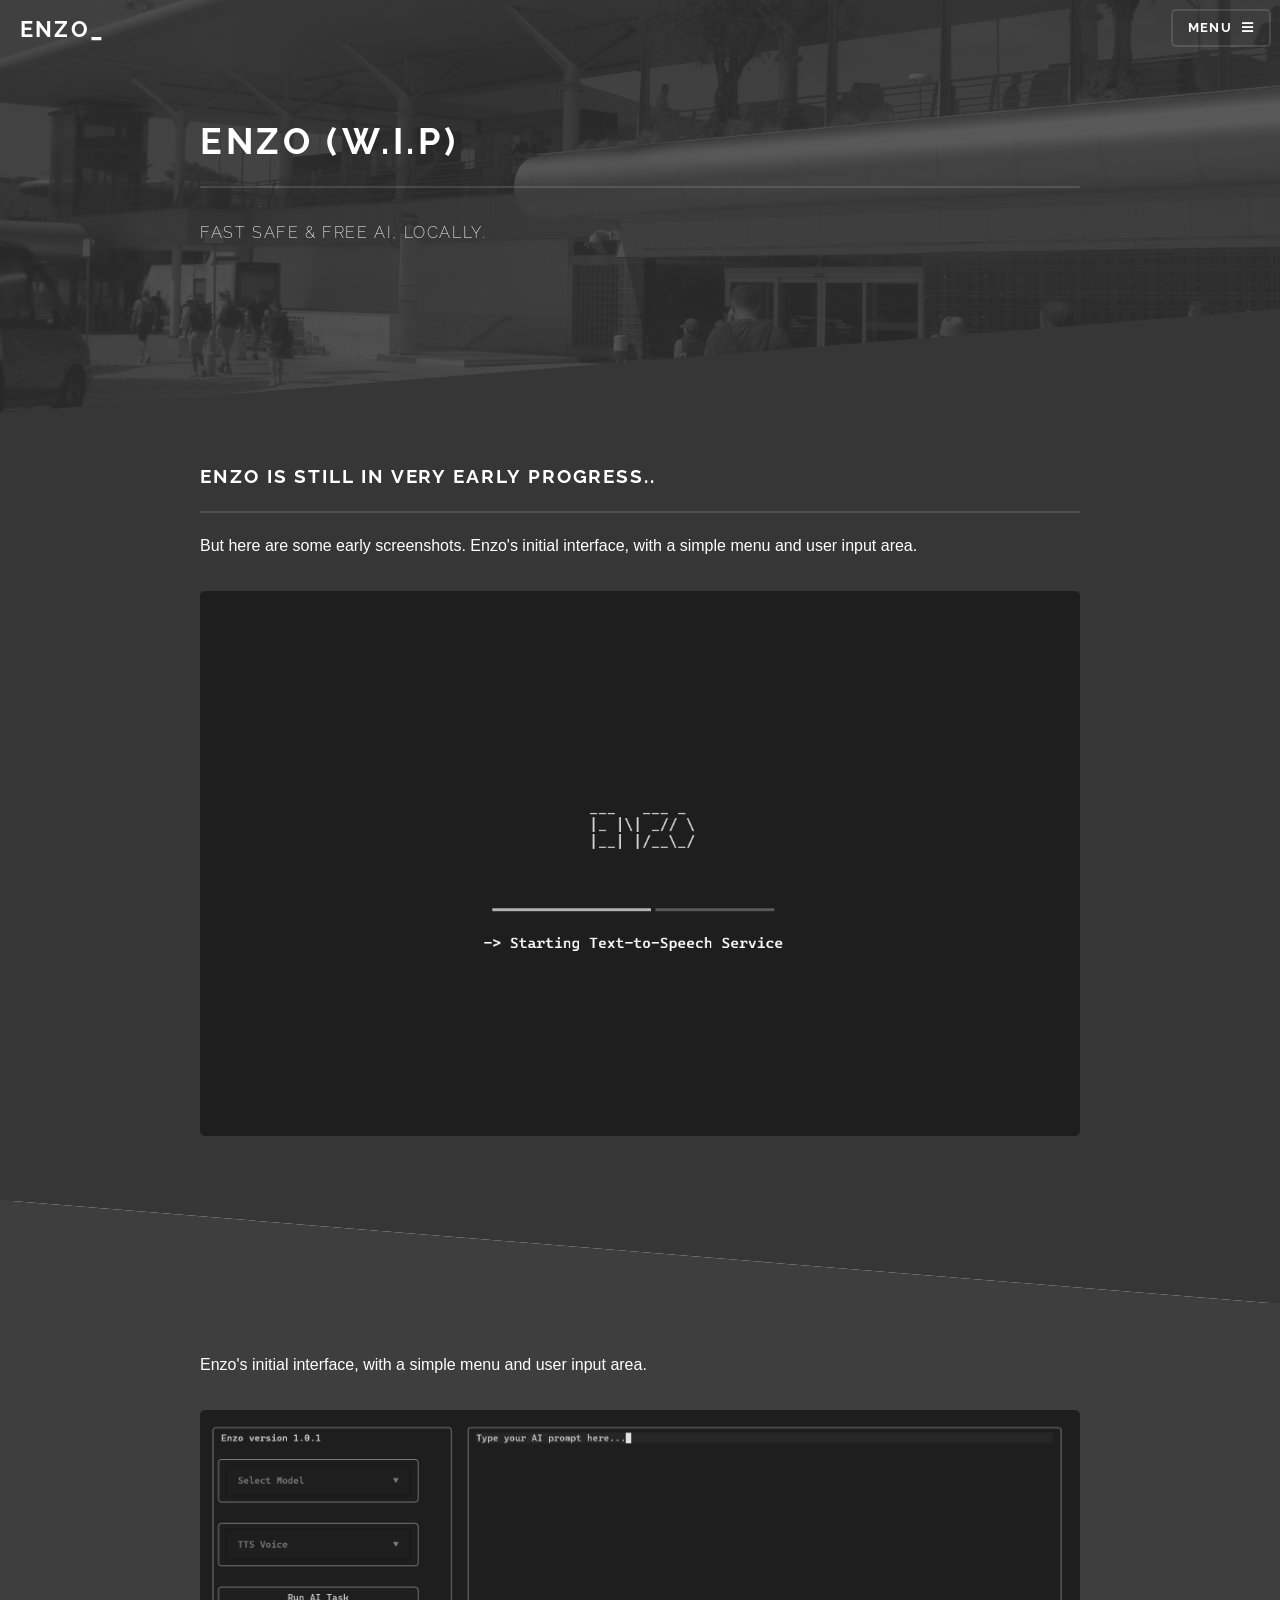
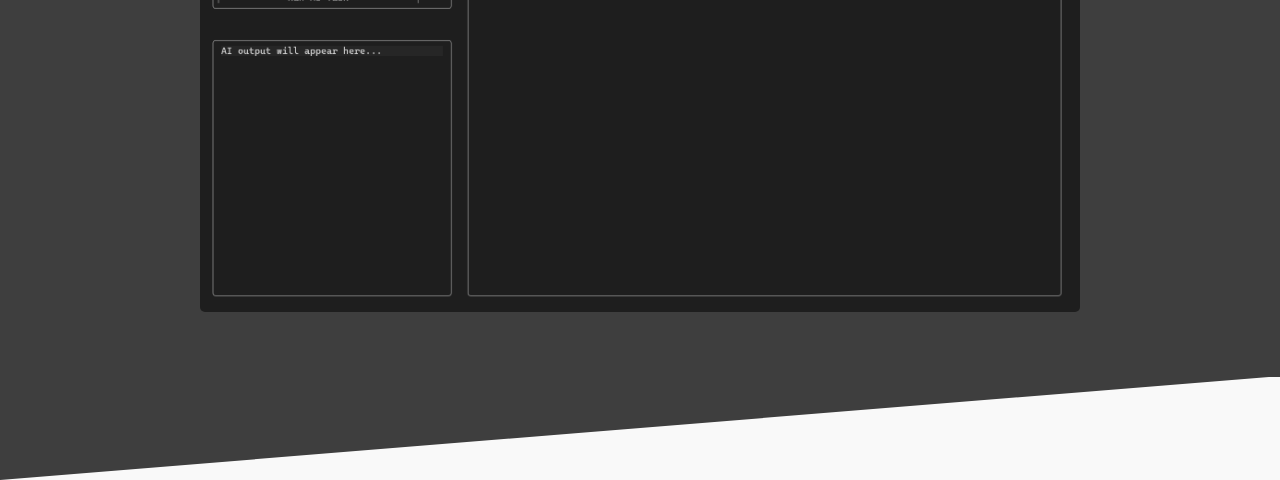
<file: site/index.html>
<!DOCTYPE HTML>

<html>
	<head>
		<title>Enzo</title>
		<meta charset="utf-8" />
		<meta name="viewport" content="width=device-width, initial-scale=1, user-scalable=no" />
		<link rel="stylesheet" href="assets/css/main.css" />
		<link rel="stylesheet" href="assets/css/mine.css" />
		<script data-ad-client="ca-pub-1213231521738362" async src="https://pagead2.googlesyndication.com/pagead/js/adsbygoogle.js"></script>
		<noscript><link rel="stylesheet" href="assets/css/noscript.css" /></noscript>
	</head>
	<body class="is-preload">

		<!-- Page Wrapper -->
			<div id="page-wrapper">

				<!-- Header -->
					<header id="header">
						<h1><a href="index.html">Enzo<span class="cursor", style="display: inline-block;">_</span></a></h1>
						<nav>
							<a href="#menu">Menu</a>
						</nav>
					</header>

				
				<!-- Menu -->
					<nav id="menu">
						<div class="inner">
							<h2>Menu</h2>
							<ul class="links">
								<li><a href="index.html">Enzo</a></li>
								<li><a href="https://stcoops.github.io/site/#welcome">Sam Cooper</a></li>

							</ul>
							<a href="#" class="close">Close</a>
						</div>
					</nav>

				<!--banner-->
				<section id="banner">
					<div class="inner">
						<h2>Enzo (W.I.P)</h2>
						<p>Fast Safe & Free AI, Locally.</p>
					</div>
				</section>

				<!-- Wrapper -->
					<section id="wrapper">
							<section id="one" class="wrapper style2">
								<div class="inner">
									<div class="content">
										<h2 class="major">Enzo is still in very early progress..</h2>
										<p>But here are some early screenshots. Enzo's initial interface, with a simple menu and user input area.</p>
										<span class ="image main">								
											<img src="images/Loadscreen.png" alt="" />
										</span>
									</div>
								</div>
							</section>

					<section id="two" class="wrapper alt style3">
						<div class="inner">
							<div class="content">
								<p>Enzo's initial interface, with a simple menu and user input area.</p>
								<span class ="image main">								
									<img src="images/Enzo.png" alt="" />
								</span>
							</div>
						</div>
					</section>
			</div>

		<!-- Scripts -->
			<script src="assets/js/jquery.min.js"></script>
			<script src="assets/js/jquery.scrollex.min.js"></script>
			<script src="assets/js/browser.min.js"></script>
			<script src="assets/js/breakpoints.min.js"></script>
			<script src="assets/js/util.js"></script>
			<script src="assets/js/main.js"></script>
			<script src="assets/js/mine.js"></script>

	</body>
</html>
</file>
<file: site/assets/css/mine.css>
/*~~~~~~~~~~~~~~~~~~~~~~~~~~~~~~~~~~~~~~~~~~~~~~~~~~~~~~~~~~~~~~~~~~~~~~~~~~~~~~~~~~~~~~~~~~~~~~~~~~~~~~~~~~~~~~*/

.page { display: none; }
.page.active { display: block; }


  .rightside-bulletlist ul{

    direction: rtl;
    margin-left: auto; /* Pushes list to right */
    width: fit-content;
    padding-left: 1em; /* Space for bullets */
    list-style-position: inside; /* Bullets stay left of text */
    text-align: right;
    list-style-position: inside; /* Ensures bullets stay aligned */

  }

#purpose p{
  font-size: 0.7em;
  color: #333;
}

body {
  font-family: Arial, sans-serif;
  background-color: #f9f9f9;
  padding: 0px;
}

.timeline {
  left: auto;
  position: relative;
  margin: 0 50px;
  padding: 20px 0;
  max-width: 600px;
}

.timeline::before {
  content: '';
  position: absolute;
  top: 0;
  left: 0;
  width: 4px;
  height: 100%;
  background: #9f9f9f;
}

.timeline-event {
  position: relative;
  margin-bottom: 40px;
  padding-left: 40px;

  opacity: 0;
  transform: translateY(20px);
  transition: all 0.6s ease-out;
}

.timeline-event.visible {
  opacity: 1;
  transform: translateY(0);
}

.timeline-event::before {
  content: '';
  position: absolute;
  top: 90px;
  left: -8px;
  width: 20px;
  height: 20px;
  background: #c1c1c1;
  border-radius: 50%;
  border: 3px solid #fff;
}

.timeline-date {
  font-weight: bold;
  margin-bottom: 6px;
  color: #f9f9f9;
}

.timeline-content {
  background: #333;
  padding: 15px;
  border-radius: 8px;
  box-shadow: 0 2px 6px rgba(0,0,0,0.1);
  margin-left: 10px;
}

.timeline-content h3 {
  margin-top: 0;
  color: #f9f9f9;
}
  
/*WIP banner*/
@keyframes fadeIn {
	0% {opacity:0;}
	70% {opacity:0;}
	100% {opacity:0.9;}
  }
  
  @-moz-keyframes fadeIn {
	0% {opacity:0;}
	70% {opacity:0;}
	100% {opacity:0.9;}
  }
  
  @-webkit-keyframes fadeIn {
	0% {opacity:0;}
	70% {opacity:0;}
	100% {opacity:0.9;}
  }
  
  @-o-keyframes fadeIn {
	0% {opacity:0;}
	70% {opacity:0;}
	100% {opacity:0.9;}
  }
  
  @-ms-keyframes fadeIn {
	0% {opacity:0;}
	70% {opacity:0;}
	100% {opacity:0.9;}
  }
/*wip banner*/

@-moz-keyframes fadeOut { 
	0% { opacity: 0.9; visibility: visible; }  
	50% { opacity: 0; visibility: hidden; }} 
@-webkit-keyframes fadeOut { 
	0% { opacity: 0.9; visibility: visible; }  
	50% { opacity: 0; visibility: hidden; }} 
@-ms-keyframes fadeOut { 
	0% { opacity: 0.9; visibility: visible; } 
	50% { opacity: 0; visibility: hidden; }} 
@-keyframes fadeOut { 
	0% { opacity: 0.9; visibility: visible; } 
	50% { opacity: 0; visibility: hidden; }} 

/* wip-banner */
#wip-banner {
	animation: fadeIn 3s;
	-webkit-animation: fadeIn 3s;
	-moz-animation: fadeIn 3s;
	-o-animation: fadeIn 3s;
	-ms-animation: fadeIn 3s;
    
    z-index: 1;
    background-color: #272727;
    overflow: hidden;
    position: fixed;
    left:20%;
    right:20%;
    width: 60%;
    bottom: 10px;
    float: center;
    border-radius: 5px;
	opacity: 0.9;
}

#wip-banner p2 {
    float: center;
    display: block;
    color: #9f9f9f;
    padding: 5px 60px;
    text-decoration: none;
    font-size: 17px;
}

#wip-banner a {
	cursor: pointer;
    position: relative;
    float: right;
    padding: 0px 0px;
    text-decoration: solid;
    color: #c1c1c1;
}

#wip-banner-fade-out {
	animation: fadeOut 3s;
	-webkit-animation: fadeOut 3s;
	-moz-animation: fadeOut 3s;
	-o-animation: fadeOut 3s;
	-ms-animation: fadeOut 3s;

	z-index: 1;
    background-color: #272727;
    overflow: hidden;
    position: fixed;
    left:20%;
    right:20%;
    width: 60%;
    bottom: 10px;
    float: center;
    border-radius: 5px;
	opacity: 0.9;
	visibility: hidden;
}

#wip-banner-fade-out p2 {
    float: center;
    display: block;
    color: #9f9f9f;
    padding: 5px 60px;
    text-decoration: none;
    font-size: 17px;
}

#wip-banner-fade-out a {
	cursor: pointer;
    position: relative;
    float: right;
    padding: 0px 0px;
    text-decoration: solid;
    color: #c1c1c1;
}


/*MOBILEMOBILEMOBILEMOBILEMOBILEMOBILEMOBILEMOBILE*/

#wip-banner-mobile {
	visibility: hidden;
	animation: fadeIn 3s;
	-webkit-animation: fadeIn 3s;
	-moz-animation: fadeIn 3s;
	-o-animation: fadeIn 3s;
	-ms-animation: fadeIn 3s;
    
    z-index: 1;
    background-color: #272727;
    overflow: hidden;
    position: fixed;
    left:7%;
    right:7%;
    width: 86%;
    bottom: 10px;
    float: center;
    border-radius: 5px;
	opacity: 0.9;
}

#wip-banner-mobile p2 {
    float: center;
    display: block;
    color: #9f9f9f;
    padding: 5px 24px;
    text-decoration: none;
    font-size: 15px;
}

#wip-banner-mobile a {
	cursor: pointer;
    position: relative;
    float: right;
    padding: 0px 0px;
    text-decoration: solid;
    color: #c1c1c1;
}

#wip-banner-fade-out-mobile {
	animation: fadeOut 3s;
	-webkit-animation: fadeOut 3s;
	-moz-animation: fadeOut 3s;
	-o-animation: fadeOut 3s;
	-ms-animation: fadeOut 3s;

	z-index: 1;
    background-color: #272727;
    overflow: hidden;
    position: fixed;
    left:10%;
    right:10%;
    width: 80%;
    bottom: 10px;
    float: center;
    border-radius: 5px;
	opacity: 0.9;
	visibility: hidden;
}

#wip-banner-fade-out-mobile p2 {
    float: center;
    display: block;
    color: #9f9f9f;
    padding: 5px 24px;
    text-decoration: none;
    font-size: 15px;
}

#wip-banner-fade-out-mobile a {
	cursor: pointer;
    position: relative;
    float: right;
    padding: 0px 0px;
    text-decoration: solid;
    color: #c1c1c1;
}

/*MAKEITSMARTMAKEITSMARTMAKEITSMARTMAKEITSMARTLULLLLLL*/

@media screen and (max-width: 980px) {

	#wip-banner {
		visibility: hidden;
	}

	#wip-banner-mobile {
		visibility: visible;
	}
}



 /* blinking cursor */
 .cursor {
	font-weight: 700;
	font-size: 1.2em;
	color: white;
	-webkit-animation: 1s blink step-end infinite;
	-moz-animation: 1s blink step-end infinite;
	-ms-animation: 1s blink step-end infinite;
	-o-animation: 1s blink step-end infinite;
	animation: 1s blink step-end infinite;
  }
  
  @keyframes "blink" {
	from, to {
      color: transparent;
    }
    50% {
      color: white;
	}
  }
  
  @-moz-keyframes blink {
	from, to {
	  color: transparent;
	}
	50% {
	  color: white;
	}
  }
  
  @-webkit-keyframes "blink" {
	from, to {
	  color: transparent;
	}
	50% {
	  color: white;
	}
  }
  
  @-ms-keyframes "blink" {
	from, to {
	  color: transparent;
	}
	50% {
	  color: white;
	}
  }
  
  @-o-keyframes "blink" {
	from, to {
	  color: transparent;
	}
	50% {
	  color: white;
	}
  }
</file>
<file: site/assets/css/noscript.css>
/*
	Solid State by HTML5 UP
	html5up.net | @ajlkn
	Free for personal and commercial use under the CCA 3.0 license (html5up.net/license)
*/

/* Banner */

	body.is-preload #banner .logo {
		-moz-transform: none;
		-webkit-transform: none;
		-ms-transform: none;
		transform: none;
		opacity: 1;
	}

	body.is-preload #banner h2 {
		opacity: 1;
		-moz-transform: none;
		-webkit-transform: none;
		-ms-transform: none;
		transform: none;
		-moz-filter: none;
		-webkit-filter: none;
		-ms-filter: none;
		filter: none;
	}

	body.is-preload #banner p {
		opacity: 01;
		-moz-transform: none;
		-webkit-transform: none;
		-ms-transform: none;
		transform: none;
		-moz-filter: none;
		-webkit-filter: none;
		-ms-filter: none;
		filter: none;
	}
</file>
<file: site/assets/css/main.css>
@import url(fontawesome-all.min.css);
@import url("https://fonts.googleapis.com/css?family=Raleway:200,700|Source+Sans+Pro:300,600,300italic,600italic");

/*
	Solid State by HTML5 UP
	html5up.net | @ajlkn
	Free for personal and commercial use under the CCA 3.0 license (html5up.net/license)
*/

html, body, div, span, applet, object,
iframe, h1, h2, h3, h4, h5, h6, p, blockquote,
pre, a, abbr, acronym, address, big, cite,
code, del, dfn, em, img, ins, kbd, q, s, samp,
small, strike, strong, sub, sup, tt, var, b,
u, i, center, dl, dt, dd, ol, ul, li, fieldset,
form, label, legend, table, caption, tbody,
tfoot, thead, tr, th, td, article, aside,
canvas, details, embed, figure, figcaption,
footer, header, hgroup, menu, nav, output, ruby,
section, summary, time, mark, audio, video {
	animation-fill-mode: forwards;
	margin: 0;
	padding: 0;
	border: 0;
	font-size: 100%;
	font: inherit;
	vertical-align: baseline;}

article, aside, details, figcaption, figure,
footer, header, hgroup, menu, nav, section {
	display: block;}

body {
	line-height: 1;
}

ol, ul {
	list-style: none;
}

blockquote, q {
	quotes: none;
}

	blockquote:before, blockquote:after, q:before, q:after {
		content: '';
		content: none;
	}

table {
	border-collapse: collapse;
	border-spacing: 0;
}

body {
	-webkit-text-size-adjust: none;
}

mark {
	background-color: transparent;
	color: inherit;
}

input::-moz-focus-inner {
	border: 0;
	padding: 0;
}

input, select, textarea {
	-moz-appearance: none;
	-webkit-appearance: none;
	-ms-appearance: none;
	appearance: none;
}


/* Basic */

	@-ms-viewport {
		width: device-width;
	}

	body {
		-ms-overflow-style: scrollbar;
	}

	@media screen and (max-width: 480px) {

		html, body {
			min-width: 320px;
		}

	}

	html {
		box-sizing: border-box;
	    scroll-behavior: smooth;

	}

	*, *:before, *:after {
		box-sizing: inherit;
	}

	body {
		background-color: #2f2f2f;
		background-image: linear-gradient(to top, rgba(47, 47, 47, 0.7), rgba(47, 47, 47, 0.8)), url("../../images/bg.jpg");
		background-size: auto,
 cover;
		background-attachment: fixed,
 fixed;
		background-position: center,
 center;
	}

		body.is-preload *, body.is-preload *:before, body.is-preload *:after {
			-moz-animation: none !important;
			-webkit-animation: none !important;
			-ms-animation: none !important;
			animation: none !important;
			-moz-transition: none !important;
			-webkit-transition: none !important;
			-ms-transition: none !important;
			transition: none !important;
		}

/* Type */

	body, input, select, textarea {
		color: #ffffff;
		font-family: "Source Sans Pro", Helvetica, sans-serif;
		font-size: 16.5pt;
		font-weight: 300;
		line-height: 1.65;
	}

		@media screen and (max-width: 1680px) {

			body, input, select, textarea {
				font-size: 13pt;
			}

		}

		@media screen and (max-width: 1280px) {

			body, input, select, textarea {
				font-size: 12pt;
			}

		}

		@media screen and (max-width: 980px) {

			body, input, select, textarea {
				font-size: 12pt;
			}

		}

		@media screen and (max-width: 736px) {

			body, input, select, textarea {
				font-size: 12pt;
			}

		}

		@media screen and (max-width: 480px) {

			body, input, select, textarea {
				font-size: 12pt;
			}

		}

	a {
		-moz-transition: color 0.2s ease-in-out, border-bottom-color 0.2s ease-in-out;
		-webkit-transition: color 0.2s ease-in-out, border-bottom-color 0.2s ease-in-out;
		-ms-transition: color 0.2s ease-in-out, border-bottom-color 0.2s ease-in-out;
		transition: color 0.2s ease-in-out, border-bottom-color 0.2s ease-in-out;
		border-bottom: dotted 1px rgba(255, 255, 255, 0.35);
		color: #ffffff;
		text-decoration: none;
	}

		a:hover {
			border-bottom-color: transparent;
			color: #ffffff !important;
		}

		a.special:not(.button) {
			text-decoration: none;
			border-bottom: 0;
			display: block;
			font-family: Raleway, Helvetica, sans-serif;
			font-size: 0.8em;
			font-weight: 700;
			letter-spacing: 0.1em;
			margin: 0 0 2em 0;
			text-transform: uppercase;
		}

			a.special:not(.button):before {
				-moz-osx-font-smoothing: grayscale;
				-webkit-font-smoothing: antialiased;
				display: inline-block;
				font-style: normal;
				font-variant: normal;
				text-rendering: auto;
				line-height: 1;
				text-transform: none !important;
				font-family: 'Font Awesome 5 Free';
				font-weight: 900;
			}

			a.special:not(.button):before {
				-moz-transition: background-color 0.2s ease-in-out;
				-webkit-transition: background-color 0.2s ease-in-out;
				-ms-transition: background-color 0.2s ease-in-out;
				transition: background-color 0.2s ease-in-out;
				border-radius: 100%;
				border: solid 2px rgba(255, 255, 255, 0.125);
				content: '\f105';
				display: inline-block;
				font-size: 1.25em;
				height: 2em;
				line-height: 1.75em;
				margin-right: 0.85em;
				text-align: center;
				text-indent: 0.15em;
				vertical-align: middle;
				width: 2em;
			}

			a.special:not(.button):hover:before {
				background-color: rgba(255, 255, 255, 0.025);
			}

			a.special:not(.button):active:before {
				background-color: rgba(255, 255, 255, 0.075);
			}

	strong, b {
		color: #ffffff;
		font-weight: 600;
	}

	em, i {
		font-style: italic;
	}

	p {
		margin: 0 0 2em 0;
	}

	h1, h2, h3, h4, h5, h6 {
		color: #ffffff;
		font-family: Raleway, Helvetica, sans-serif;
		font-weight: 700;
		letter-spacing: 0.1em;
		margin: 0 0 1em 0;
		text-transform: uppercase;
	}

		h1 a, h2 a, h3 a, h4 a, h5 a, h6 a {
			color: inherit;
			text-decoration: none;
			border-bottom: 0;
		}

		h1 span, h2 span, h3 span, h4 span, h5 span, h6 span {
			font-weight: 200;
		}

		h1.major, h2.major, h3.major, h4.major, h5.major, h6.major {
			padding-bottom: 1em;
			border-bottom: solid 2px rgba(255, 255, 255, 0.125);
		}

	h2 {
		font-size: 1.2em;
	}

	h3 {
		font-size: 0.9em;
	}

	h4 {
		font-size: 0.7em;
	}

	h5 {
		font-size: 0.7em;
	}

	h6 {
		font-size: 0.7em;
	}

	@media screen and (max-width: 736px) {

		h2 {
			font-size: 1em;
		}

		h3 {
			font-size: 0.8em;
		}

	}

	sub {
		font-size: 0.8em;
		position: relative;
		top: 0.5em;
	}

	sup {
		font-size: 0.8em;
		position: relative;
		top: -0.5em;
	}

	blockquote {
		border-left: solid 4px rgba(255, 255, 255, 0.125);
		font-style: italic;
		margin: 0 0 2em 0;
		padding: 0.5em 0 0.5em 2em;
	}

	code {
		background: rgba(255, 255, 255, 0.025);
		border-radius: 5px;
		border: solid 2px rgba(255, 255, 255, 0.125);
		font-family: "Courier New", monospace;
		font-size: 0.9em;
		margin: 0 0.25em;
		padding: 0.25em 0.65em;
	}

	pre {
		-webkit-overflow-scrolling: touch;
		font-family: "Courier New", monospace;
		font-size: 0.9em;
		margin: 0 0 2em 0;
	}

		pre code {
			display: block;
			line-height: 1.75em;
			padding: 1em 1.5em;
			overflow-x: auto;
		}

	hr {
		border: 0;
		border-bottom: solid 2px rgba(255, 255, 255, 0.125);
		margin: 2.5em 0;
	}

		hr.major {
			margin: 4em 0;
		}

	.align-left {
		text-align: left;
	}

	.align-center {
		text-align: center;
	}

	.align-right {
		text-align: right;
	}

/* Row */

	.row {
		display: flex;
		flex-wrap: wrap;
		box-sizing: border-box;
		align-items: stretch;
	}

		.row > * {
			box-sizing: border-box;
		}

		.row.gtr-uniform > * > :last-child {
			margin-bottom: 0;
		}

		.row.aln-left {
			justify-content: flex-start;
		}

		.row.aln-center {
			justify-content: center;
		}

		.row.aln-right {
			justify-content: flex-end;
		}

		.row.aln-top {
			align-items: flex-start;
		}

		.row.aln-middle {
			align-items: center;
		}

		.row.aln-bottom {
			align-items: flex-end;
		}

		.row > .imp {
			order: -1;
		}

		.row > .col-1 {
			width: 8.33333%;
		}

		.row > .off-1 {
			margin-left: 8.33333%;
		}

		.row > .col-2 {
			width: 16.66667%;
		}

		.row > .off-2 {
			margin-left: 16.66667%;
		}

		.row > .col-3 {
			width: 25%;
		}

		.row > .off-3 {
			margin-left: 25%;
		}

		.row > .col-4 {
			width: 33.33333%;
		}

		.row > .off-4 {
			margin-left: 33.33333%;
		}

		.row > .col-5 {
			width: 41.66667%;
		}

		.row > .off-5 {
			margin-left: 41.66667%;
		}

		.row > .col-6 {
			width: 50%;
		}

		.row > .off-6 {
			margin-left: 50%;
		}

		.row > .col-7 {
			width: 58.33333%;
		}

		.row > .off-7 {
			margin-left: 58.33333%;
		}

		.row > .col-8 {
			width: 66.66667%;
		}

		.row > .off-8 {
			margin-left: 66.66667%;
		}

		.row > .col-9 {
			width: 75%;
		}

		.row > .off-9 {
			margin-left: 75%;
		}

		.row > .col-10 {
			width: 83.33333%;
		}

		.row > .off-10 {
			margin-left: 83.33333%;
		}

		.row > .col-11 {
			width: 91.66667%;
		}

		.row > .off-11 {
			margin-left: 91.66667%;
		}

		.row > .col-12 {
			width: 100%;
		}

		.row > .off-12 {
			margin-left: 100%;
		}

		.row.gtr-0 {
			margin-top: 0;
			margin-left: 0em;
		}

			.row.gtr-0 > * {
				padding: 0 0 0 0em;
			}

			.row.gtr-0.gtr-uniform {
				margin-top: 0em;
			}

				.row.gtr-0.gtr-uniform > * {
					padding-top: 0em;
				}

		.row.gtr-25 {
			margin-top: 0;
			margin-left: -0.4375em;
		}

			.row.gtr-25 > * {
				padding: 0 0 0 0.4375em;
			}

			.row.gtr-25.gtr-uniform {
				margin-top: -0.4375em;
			}

				.row.gtr-25.gtr-uniform > * {
					padding-top: 0.4375em;
				}

		.row.gtr-50 {
			margin-top: 0;
			margin-left: -0.875em;
		}

			.row.gtr-50 > * {
				padding: 0 0 0 0.875em;
			}

			.row.gtr-50.gtr-uniform {
				margin-top: -0.875em;
			}

				.row.gtr-50.gtr-uniform > * {
					padding-top: 0.875em;
				}

		.row {
			margin-top: 0;
			margin-left: -1.75em;
		}

			.row > * {
				padding: 0 0 0 1.75em;
			}

			.row.gtr-uniform {
				margin-top: -1.75em;
			}

				.row.gtr-uniform > * {
					padding-top: 1.75em;
				}

		.row.gtr-150 {
			margin-top: 0;
			margin-left: -2.625em;
		}

			.row.gtr-150 > * {
				padding: 0 0 0 2.625em;
			}

			.row.gtr-150.gtr-uniform {
				margin-top: -2.625em;
			}

				.row.gtr-150.gtr-uniform > * {
					padding-top: 2.625em;
				}

		.row.gtr-200 {
			margin-top: 0;
			margin-left: -3.5em;
		}

			.row.gtr-200 > * {
				padding: 0 0 0 3.5em;
			}

			.row.gtr-200.gtr-uniform {
				margin-top: -3.5em;
			}

				.row.gtr-200.gtr-uniform > * {
					padding-top: 3.5em;
				}

		@media screen and (max-width: 1680px) {

			.row {
				display: flex;
				flex-wrap: wrap;
				box-sizing: border-box;
				align-items: stretch;
			}

				.row > * {
					box-sizing: border-box;
				}

				.row.gtr-uniform > * > :last-child {
					margin-bottom: 0;
				}

				.row.aln-left {
					justify-content: flex-start;
				}

				.row.aln-center {
					justify-content: center;
				}

				.row.aln-right {
					justify-content: flex-end;
				}

				.row.aln-top {
					align-items: flex-start;
				}

				.row.aln-middle {
					align-items: center;
				}

				.row.aln-bottom {
					align-items: flex-end;
				}

				.row > .imp-xlarge {
					order: -1;
				}

				.row > .col-1-xlarge {
					width: 8.33333%;
				}

				.row > .off-1-xlarge {
					margin-left: 8.33333%;
				}

				.row > .col-2-xlarge {
					width: 16.66667%;
				}

				.row > .off-2-xlarge {
					margin-left: 16.66667%;
				}

				.row > .col-3-xlarge {
					width: 25%;
				}

				.row > .off-3-xlarge {
					margin-left: 25%;
				}

				.row > .col-4-xlarge {
					width: 33.33333%;
				}

				.row > .off-4-xlarge {
					margin-left: 33.33333%;
				}

				.row > .col-5-xlarge {
					width: 41.66667%;
				}

				.row > .off-5-xlarge {
					margin-left: 41.66667%;
				}

				.row > .col-6-xlarge {
					width: 50%;
				}

				.row > .off-6-xlarge {
					margin-left: 50%;
				}

				.row > .col-7-xlarge {
					width: 58.33333%;
				}

				.row > .off-7-xlarge {
					margin-left: 58.33333%;
				}

				.row > .col-8-xlarge {
					width: 66.66667%;
				}

				.row > .off-8-xlarge {
					margin-left: 66.66667%;
				}

				.row > .col-9-xlarge {
					width: 75%;
				}

				.row > .off-9-xlarge {
					margin-left: 75%;
				}

				.row > .col-10-xlarge {
					width: 83.33333%;
				}

				.row > .off-10-xlarge {
					margin-left: 83.33333%;
				}

				.row > .col-11-xlarge {
					width: 91.66667%;
				}

				.row > .off-11-xlarge {
					margin-left: 91.66667%;
				}

				.row > .col-12-xlarge {
					width: 100%;
				}

				.row > .off-12-xlarge {
					margin-left: 100%;
				}

				.row.gtr-0 {
					margin-top: 0;
					margin-left: 0em;
				}

					.row.gtr-0 > * {
						padding: 0 0 0 0em;
					}

					.row.gtr-0.gtr-uniform {
						margin-top: 0em;
					}

						.row.gtr-0.gtr-uniform > * {
							padding-top: 0em;
						}

				.row.gtr-25 {
					margin-top: 0;
					margin-left: -0.4375em;
				}

					.row.gtr-25 > * {
						padding: 0 0 0 0.4375em;
					}

					.row.gtr-25.gtr-uniform {
						margin-top: -0.4375em;
					}

						.row.gtr-25.gtr-uniform > * {
							padding-top: 0.4375em;
						}

				.row.gtr-50 {
					margin-top: 0;
					margin-left: -0.875em;
				}

					.row.gtr-50 > * {
						padding: 0 0 0 0.875em;
					}

					.row.gtr-50.gtr-uniform {
						margin-top: -0.875em;
					}

						.row.gtr-50.gtr-uniform > * {
							padding-top: 0.875em;
						}

				.row {
					margin-top: 0;
					margin-left: -1.75em;
				}

					.row > * {
						padding: 0 0 0 1.75em;
					}

					.row.gtr-uniform {
						margin-top: -1.75em;
					}

						.row.gtr-uniform > * {
							padding-top: 1.75em;
						}

				.row.gtr-150 {
					margin-top: 0;
					margin-left: -2.625em;
				}

					.row.gtr-150 > * {
						padding: 0 0 0 2.625em;
					}

					.row.gtr-150.gtr-uniform {
						margin-top: -2.625em;
					}

						.row.gtr-150.gtr-uniform > * {
							padding-top: 2.625em;
						}

				.row.gtr-200 {
					margin-top: 0;
					margin-left: -3.5em;
				}

					.row.gtr-200 > * {
						padding: 0 0 0 3.5em;
					}

					.row.gtr-200.gtr-uniform {
						margin-top: -3.5em;
					}

						.row.gtr-200.gtr-uniform > * {
							padding-top: 3.5em;
						}

		}

		@media screen and (max-width: 1280px) {

			.row {
				display: flex;
				flex-wrap: wrap;
				box-sizing: border-box;
				align-items: stretch;
			}

				.row > * {
					box-sizing: border-box;
				}

				.row.gtr-uniform > * > :last-child {
					margin-bottom: 0;
				}

				.row.aln-left {
					justify-content: flex-start;
				}

				.row.aln-center {
					justify-content: center;
				}

				.row.aln-right {
					justify-content: flex-end;
				}

				.row.aln-top {
					align-items: flex-start;
				}

				.row.aln-middle {
					align-items: center;
				}

				.row.aln-bottom {
					align-items: flex-end;
				}

				.row > .imp-large {
					order: -1;
				}

				.row > .col-1-large {
					width: 8.33333%;
				}

				.row > .off-1-large {
					margin-left: 8.33333%;
				}

				.row > .col-2-large {
					width: 16.66667%;
				}

				.row > .off-2-large {
					margin-left: 16.66667%;
				}

				.row > .col-3-large {
					width: 25%;
				}

				.row > .off-3-large {
					margin-left: 25%;
				}

				.row > .col-4-large {
					width: 33.33333%;
				}

				.row > .off-4-large {
					margin-left: 33.33333%;
				}

				.row > .col-5-large {
					width: 41.66667%;
				}

				.row > .off-5-large {
					margin-left: 41.66667%;
				}

				.row > .col-6-large {
					width: 50%;
				}

				.row > .off-6-large {
					margin-left: 50%;
				}

				.row > .col-7-large {
					width: 58.33333%;
				}

				.row > .off-7-large {
					margin-left: 58.33333%;
				}

				.row > .col-8-large {
					width: 66.66667%;
				}

				.row > .off-8-large {
					margin-left: 66.66667%;
				}

				.row > .col-9-large {
					width: 75%;
				}

				.row > .off-9-large {
					margin-left: 75%;
				}

				.row > .col-10-large {
					width: 83.33333%;
				}

				.row > .off-10-large {
					margin-left: 83.33333%;
				}

				.row > .col-11-large {
					width: 91.66667%;
				}

				.row > .off-11-large {
					margin-left: 91.66667%;
				}

				.row > .col-12-large {
					width: 100%;
				}

				.row > .off-12-large {
					margin-left: 100%;
				}

				.row.gtr-0 {
					margin-top: 0;
					margin-left: 0em;
				}

					.row.gtr-0 > * {
						padding: 0 0 0 0em;
					}

					.row.gtr-0.gtr-uniform {
						margin-top: 0em;
					}

						.row.gtr-0.gtr-uniform > * {
							padding-top: 0em;
						}

				.row.gtr-25 {
					margin-top: 0;
					margin-left: -0.4375em;
				}

					.row.gtr-25 > * {
						padding: 0 0 0 0.4375em;
					}

					.row.gtr-25.gtr-uniform {
						margin-top: -0.4375em;
					}

						.row.gtr-25.gtr-uniform > * {
							padding-top: 0.4375em;
						}

				.row.gtr-50 {
					margin-top: 0;
					margin-left: -0.875em;
				}

					.row.gtr-50 > * {
						padding: 0 0 0 0.875em;
					}

					.row.gtr-50.gtr-uniform {
						margin-top: -0.875em;
					}

						.row.gtr-50.gtr-uniform > * {
							padding-top: 0.875em;
						}

				.row {
					margin-top: 0;
					margin-left: -1.75em;
				}

					.row > * {
						padding: 0 0 0 1.75em;
					}

					.row.gtr-uniform {
						margin-top: -1.75em;
					}

						.row.gtr-uniform > * {
							padding-top: 1.75em;
						}

				.row.gtr-150 {
					margin-top: 0;
					margin-left: -2.625em;
				}

					.row.gtr-150 > * {
						padding: 0 0 0 2.625em;
					}

					.row.gtr-150.gtr-uniform {
						margin-top: -2.625em;
					}

						.row.gtr-150.gtr-uniform > * {
							padding-top: 2.625em;
						}

				.row.gtr-200 {
					margin-top: 0;
					margin-left: -3.5em;
				}

					.row.gtr-200 > * {
						padding: 0 0 0 3.5em;
					}

					.row.gtr-200.gtr-uniform {
						margin-top: -3.5em;
					}

						.row.gtr-200.gtr-uniform > * {
							padding-top: 3.5em;
						}

		}

		@media screen and (max-width: 980px) {

			.row {
				display: flex;
				flex-wrap: wrap;
				box-sizing: border-box;
				align-items: stretch;
			}

				.row > * {
					box-sizing: border-box;
				}

				.row.gtr-uniform > * > :last-child {
					margin-bottom: 0;
				}

				.row.aln-left {
					justify-content: flex-start;
				}

				.row.aln-center {
					justify-content: center;
				}

				.row.aln-right {
					justify-content: flex-end;
				}

				.row.aln-top {
					align-items: flex-start;
				}

				.row.aln-middle {
					align-items: center;
				}

				.row.aln-bottom {
					align-items: flex-end;
				}

				.row > .imp-medium {
					order: -1;
				}

				.row > .col-1-medium {
					width: 8.33333%;
				}

				.row > .off-1-medium {
					margin-left: 8.33333%;
				}

				.row > .col-2-medium {
					width: 16.66667%;
				}

				.row > .off-2-medium {
					margin-left: 16.66667%;
				}

				.row > .col-3-medium {
					width: 25%;
				}

				.row > .off-3-medium {
					margin-left: 25%;
				}

				.row > .col-4-medium {
					width: 33.33333%;
				}

				.row > .off-4-medium {
					margin-left: 33.33333%;
				}

				.row > .col-5-medium {
					width: 41.66667%;
				}

				.row > .off-5-medium {
					margin-left: 41.66667%;
				}

				.row > .col-6-medium {
					width: 50%;
				}

				.row > .off-6-medium {
					margin-left: 50%;
				}

				.row > .col-7-medium {
					width: 58.33333%;
				}

				.row > .off-7-medium {
					margin-left: 58.33333%;
				}

				.row > .col-8-medium {
					width: 66.66667%;
				}

				.row > .off-8-medium {
					margin-left: 66.66667%;
				}

				.row > .col-9-medium {
					width: 75%;
				}

				.row > .off-9-medium {
					margin-left: 75%;
				}

				.row > .col-10-medium {
					width: 83.33333%;
				}

				.row > .off-10-medium {
					margin-left: 83.33333%;
				}

				.row > .col-11-medium {
					width: 91.66667%;
				}

				.row > .off-11-medium {
					margin-left: 91.66667%;
				}

				.row > .col-12-medium {
					width: 100%;
				}

				.row > .off-12-medium {
					margin-left: 100%;
				}

				.row.gtr-0 {
					margin-top: 0;
					margin-left: 0em;
				}

					.row.gtr-0 > * {
						padding: 0 0 0 0em;
					}

					.row.gtr-0.gtr-uniform {
						margin-top: 0em;
					}

						.row.gtr-0.gtr-uniform > * {
							padding-top: 0em;
						}

				.row.gtr-25 {
					margin-top: 0;
					margin-left: -0.4375em;
				}

					.row.gtr-25 > * {
						padding: 0 0 0 0.4375em;
					}

					.row.gtr-25.gtr-uniform {
						margin-top: -0.4375em;
					}

						.row.gtr-25.gtr-uniform > * {
							padding-top: 0.4375em;
						}

				.row.gtr-50 {
					margin-top: 0;
					margin-left: -0.875em;
				}

					.row.gtr-50 > * {
						padding: 0 0 0 0.875em;
					}

					.row.gtr-50.gtr-uniform {
						margin-top: -0.875em;
					}

						.row.gtr-50.gtr-uniform > * {
							padding-top: 0.875em;
						}

				.row {
					margin-top: 0;
					margin-left: -1.75em;
				}

					.row > * {
						padding: 0 0 0 1.75em;
					}

					.row.gtr-uniform {
						margin-top: -1.75em;
					}

						.row.gtr-uniform > * {
							padding-top: 1.75em;
						}

				.row.gtr-150 {
					margin-top: 0;
					margin-left: -2.625em;
				}

					.row.gtr-150 > * {
						padding: 0 0 0 2.625em;
					}

					.row.gtr-150.gtr-uniform {
						margin-top: -2.625em;
					}

						.row.gtr-150.gtr-uniform > * {
							padding-top: 2.625em;
						}

				.row.gtr-200 {
					margin-top: 0;
					margin-left: -3.5em;
				}

					.row.gtr-200 > * {
						padding: 0 0 0 3.5em;
					}

					.row.gtr-200.gtr-uniform {
						margin-top: -3.5em;
					}

						.row.gtr-200.gtr-uniform > * {
							padding-top: 3.5em;
						}

		}

		@media screen and (max-width: 736px) {

			.row {
				display: flex;
				flex-wrap: wrap;
				box-sizing: border-box;
				align-items: stretch;
			}

				.row > * {
					box-sizing: border-box;
				}

				.row.gtr-uniform > * > :last-child {
					margin-bottom: 0;
				}

				.row.aln-left {
					justify-content: flex-start;
				}

				.row.aln-center {
					justify-content: center;
				}

				.row.aln-right {
					justify-content: flex-end;
				}

				.row.aln-top {
					align-items: flex-start;
				}

				.row.aln-middle {
					align-items: center;
				}

				.row.aln-bottom {
					align-items: flex-end;
				}

				.row > .imp-small {
					order: -1;
				}

				.row > .col-1-small {
					width: 8.33333%;
				}

				.row > .off-1-small {
					margin-left: 8.33333%;
				}

				.row > .col-2-small {
					width: 16.66667%;
				}

				.row > .off-2-small {
					margin-left: 16.66667%;
				}

				.row > .col-3-small {
					width: 25%;
				}

				.row > .off-3-small {
					margin-left: 25%;
				}

				.row > .col-4-small {
					width: 33.33333%;
				}

				.row > .off-4-small {
					margin-left: 33.33333%;
				}

				.row > .col-5-small {
					width: 41.66667%;
				}

				.row > .off-5-small {
					margin-left: 41.66667%;
				}

				.row > .col-6-small {
					width: 50%;
				}

				.row > .off-6-small {
					margin-left: 50%;
				}

				.row > .col-7-small {
					width: 58.33333%;
				}

				.row > .off-7-small {
					margin-left: 58.33333%;
				}

				.row > .col-8-small {
					width: 66.66667%;
				}

				.row > .off-8-small {
					margin-left: 66.66667%;
				}

				.row > .col-9-small {
					width: 75%;
				}

				.row > .off-9-small {
					margin-left: 75%;
				}

				.row > .col-10-small {
					width: 83.33333%;
				}

				.row > .off-10-small {
					margin-left: 83.33333%;
				}

				.row > .col-11-small {
					width: 91.66667%;
				}

				.row > .off-11-small {
					margin-left: 91.66667%;
				}

				.row > .col-12-small {
					width: 100%;
				}

				.row > .off-12-small {
					margin-left: 100%;
				}

				.row.gtr-0 {
					margin-top: 0;
					margin-left: 0em;
				}

					.row.gtr-0 > * {
						padding: 0 0 0 0em;
					}

					.row.gtr-0.gtr-uniform {
						margin-top: 0em;
					}

						.row.gtr-0.gtr-uniform > * {
							padding-top: 0em;
						}

				.row.gtr-25 {
					margin-top: 0;
					margin-left: -0.3125em;
				}

					.row.gtr-25 > * {
						padding: 0 0 0 0.3125em;
					}

					.row.gtr-25.gtr-uniform {
						margin-top: -0.3125em;
					}

						.row.gtr-25.gtr-uniform > * {
							padding-top: 0.3125em;
						}

				.row.gtr-50 {
					margin-top: 0;
					margin-left: -0.625em;
				}

					.row.gtr-50 > * {
						padding: 0 0 0 0.625em;
					}

					.row.gtr-50.gtr-uniform {
						margin-top: -0.625em;
					}

						.row.gtr-50.gtr-uniform > * {
							padding-top: 0.625em;
						}

				.row {
					margin-top: 0;
					margin-left: -1.25em;
				}

					.row > * {
						padding: 0 0 0 1.25em;
					}

					.row.gtr-uniform {
						margin-top: -1.25em;
					}

						.row.gtr-uniform > * {
							padding-top: 1.25em;
						}

				.row.gtr-150 {
					margin-top: 0;
					margin-left: -1.875em;
				}

					.row.gtr-150 > * {
						padding: 0 0 0 1.875em;
					}

					.row.gtr-150.gtr-uniform {
						margin-top: -1.875em;
					}

						.row.gtr-150.gtr-uniform > * {
							padding-top: 1.875em;
						}

				.row.gtr-200 {
					margin-top: 0;
					margin-left: -2.5em;
				}

					.row.gtr-200 > * {
						padding: 0 0 0 2.5em;
					}

					.row.gtr-200.gtr-uniform {
						margin-top: -2.5em;
					}

						.row.gtr-200.gtr-uniform > * {
							padding-top: 2.5em;
						}

		}

		@media screen and (max-width: 480px) {

			.row {
				display: flex;
				flex-wrap: wrap;
				box-sizing: border-box;
				align-items: stretch;
			}

				.row > * {
					box-sizing: border-box;
				}

				.row.gtr-uniform > * > :last-child {
					margin-bottom: 0;
				}

				.row.aln-left {
					justify-content: flex-start;
				}

				.row.aln-center {
					justify-content: center;
				}

				.row.aln-right {
					justify-content: flex-end;
				}

				.row.aln-top {
					align-items: flex-start;
				}

				.row.aln-middle {
					align-items: center;
				}

				.row.aln-bottom {
					align-items: flex-end;
				}

				.row > .imp-xsmall {
					order: -1;
				}

				.row > .col-1-xsmall {
					width: 8.33333%;
				}

				.row > .off-1-xsmall {
					margin-left: 8.33333%;
				}

				.row > .col-2-xsmall {
					width: 16.66667%;
				}

				.row > .off-2-xsmall {
					margin-left: 16.66667%;
				}

				.row > .col-3-xsmall {
					width: 25%;
				}

				.row > .off-3-xsmall {
					margin-left: 25%;
				}

				.row > .col-4-xsmall {
					width: 33.33333%;
				}

				.row > .off-4-xsmall {
					margin-left: 33.33333%;
				}

				.row > .col-5-xsmall {
					width: 41.66667%;
				}

				.row > .off-5-xsmall {
					margin-left: 41.66667%;
				}

				.row > .col-6-xsmall {
					width: 50%;
				}

				.row > .off-6-xsmall {
					margin-left: 50%;
				}

				.row > .col-7-xsmall {
					width: 58.33333%;
				}

				.row > .off-7-xsmall {
					margin-left: 58.33333%;
				}

				.row > .col-8-xsmall {
					width: 66.66667%;
				}

				.row > .off-8-xsmall {
					margin-left: 66.66667%;
				}

				.row > .col-9-xsmall {
					width: 75%;
				}

				.row > .off-9-xsmall {
					margin-left: 75%;
				}

				.row > .col-10-xsmall {
					width: 83.33333%;
				}

				.row > .off-10-xsmall {
					margin-left: 83.33333%;
				}

				.row > .col-11-xsmall {
					width: 91.66667%;
				}

				.row > .off-11-xsmall {
					margin-left: 91.66667%;
				}

				.row > .col-12-xsmall {
					width: 100%;
				}

				.row > .off-12-xsmall {
					margin-left: 100%;
				}

				.row.gtr-0 {
					margin-top: 0;
					margin-left: 0em;
				}

					.row.gtr-0 > * {
						padding: 0 0 0 0em;
					}

					.row.gtr-0.gtr-uniform {
						margin-top: 0em;
					}

						.row.gtr-0.gtr-uniform > * {
							padding-top: 0em;
						}

				.row.gtr-25 {
					margin-top: 0;
					margin-left: -0.3125em;
				}

					.row.gtr-25 > * {
						padding: 0 0 0 0.3125em;
					}

					.row.gtr-25.gtr-uniform {
						margin-top: -0.3125em;
					}

						.row.gtr-25.gtr-uniform > * {
							padding-top: 0.3125em;
						}

				.row.gtr-50 {
					margin-top: 0;
					margin-left: -0.625em;
				}

					.row.gtr-50 > * {
						padding: 0 0 0 0.625em;
					}

					.row.gtr-50.gtr-uniform {
						margin-top: -0.625em;
					}

						.row.gtr-50.gtr-uniform > * {
							padding-top: 0.625em;
						}

				.row {
					margin-top: 0;
					margin-left: -1.25em;
				}

					.row > * {
						padding: 0 0 0 1.25em;
					}

					.row.gtr-uniform {
						margin-top: -1.25em;
					}

						.row.gtr-uniform > * {
							padding-top: 1.25em;
						}

				.row.gtr-150 {
					margin-top: 0;
					margin-left: -1.875em;
				}

					.row.gtr-150 > * {
						padding: 0 0 0 1.875em;
					}

					.row.gtr-150.gtr-uniform {
						margin-top: -1.875em;
					}

						.row.gtr-150.gtr-uniform > * {
							padding-top: 1.875em;
						}

				.row.gtr-200 {
					margin-top: 0;
					margin-left: -2.5em;
				}

					.row.gtr-200 > * {
						padding: 0 0 0 2.5em;
					}

					.row.gtr-200.gtr-uniform {
						margin-top: -2.5em;
					}

						.row.gtr-200.gtr-uniform > * {
							padding-top: 2.5em;
						}

		}

		@media screen and (max-width: 360px) {

			.row {
				display: flex;
				flex-wrap: wrap;
				box-sizing: border-box;
				align-items: stretch;
			}

				.row > * {
					box-sizing: border-box;
				}

				.row.gtr-uniform > * > :last-child {
					margin-bottom: 0;
				}

				.row.aln-left {
					justify-content: flex-start;
				}

				.row.aln-center {
					justify-content: center;
				}

				.row.aln-right {
					justify-content: flex-end;
				}

				.row.aln-top {
					align-items: flex-start;
				}

				.row.aln-middle {
					align-items: center;
				}

				.row.aln-bottom {
					align-items: flex-end;
				}

				.row > .imp-xxsmall {
					order: -1;
				}

				.row > .col-1-xxsmall {
					width: 8.33333%;
				}

				.row > .off-1-xxsmall {
					margin-left: 8.33333%;
				}

				.row > .col-2-xxsmall {
					width: 16.66667%;
				}

				.row > .off-2-xxsmall {
					margin-left: 16.66667%;
				}

				.row > .col-3-xxsmall {
					width: 25%;
				}

				.row > .off-3-xxsmall {
					margin-left: 25%;
				}

				.row > .col-4-xxsmall {
					width: 33.33333%;
				}

				.row > .off-4-xxsmall {
					margin-left: 33.33333%;
				}

				.row > .col-5-xxsmall {
					width: 41.66667%;
				}

				.row > .off-5-xxsmall {
					margin-left: 41.66667%;
				}

				.row > .col-6-xxsmall {
					width: 50%;
				}

				.row > .off-6-xxsmall {
					margin-left: 50%;
				}

				.row > .col-7-xxsmall {
					width: 58.33333%;
				}

				.row > .off-7-xxsmall {
					margin-left: 58.33333%;
				}

				.row > .col-8-xxsmall {
					width: 66.66667%;
				}

				.row > .off-8-xxsmall {
					margin-left: 66.66667%;
				}

				.row > .col-9-xxsmall {
					width: 75%;
				}

				.row > .off-9-xxsmall {
					margin-left: 75%;
				}

				.row > .col-10-xxsmall {
					width: 83.33333%;
				}

				.row > .off-10-xxsmall {
					margin-left: 83.33333%;
				}

				.row > .col-11-xxsmall {
					width: 91.66667%;
				}

				.row > .off-11-xxsmall {
					margin-left: 91.66667%;
				}

				.row > .col-12-xxsmall {
					width: 100%;
				}

				.row > .off-12-xxsmall {
					margin-left: 100%;
				}

				.row.gtr-0 {
					margin-top: 0;
					margin-left: 0em;
				}

					.row.gtr-0 > * {
						padding: 0 0 0 0em;
					}

					.row.gtr-0.gtr-uniform {
						margin-top: 0em;
					}

						.row.gtr-0.gtr-uniform > * {
							padding-top: 0em;
						}

				.row.gtr-25 {
					margin-top: 0;
					margin-left: -0.3125em;
				}

					.row.gtr-25 > * {
						padding: 0 0 0 0.3125em;
					}

					.row.gtr-25.gtr-uniform {
						margin-top: -0.3125em;
					}

						.row.gtr-25.gtr-uniform > * {
							padding-top: 0.3125em;
						}

				.row.gtr-50 {
					margin-top: 0;
					margin-left: -0.625em;
				}

					.row.gtr-50 > * {
						padding: 0 0 0 0.625em;
					}

					.row.gtr-50.gtr-uniform {
						margin-top: -0.625em;
					}

						.row.gtr-50.gtr-uniform > * {
							padding-top: 0.625em;
						}

				.row {
					margin-top: 0;
					margin-left: -1.25em;
				}

					.row > * {
						padding: 0 0 0 1.25em;
					}

					.row.gtr-uniform {
						margin-top: -1.25em;
					}

						.row.gtr-uniform > * {
							padding-top: 1.25em;
						}

				.row.gtr-150 {
					margin-top: 0;
					margin-left: -1.875em;
				}

					.row.gtr-150 > * {
						padding: 0 0 0 1.875em;
					}

					.row.gtr-150.gtr-uniform {
						margin-top: -1.875em;
					}

						.row.gtr-150.gtr-uniform > * {
							padding-top: 1.875em;
						}

				.row.gtr-200 {
					margin-top: 0;
					margin-left: -2.5em;
				}

					.row.gtr-200 > * {
						padding: 0 0 0 2.5em;
					}

					.row.gtr-200.gtr-uniform {
						margin-top: -2.5em;
					}

						.row.gtr-200.gtr-uniform > * {
							padding-top: 2.5em;
						}

		}

/* Section/Article */

	section.special, article.special {
		text-align: center;
	}

/* Form */

	form {
		margin: 0 0 2em 0;
	}

		form > :last-child {
			margin-bottom: 0;
		}

		form > .fields {
			display: -moz-flex;
			display: -webkit-flex;
			display: -ms-flex;
			display: flex;
			-moz-flex-wrap: wrap;
			-webkit-flex-wrap: wrap;
			-ms-flex-wrap: wrap;
			flex-wrap: wrap;
			width: calc(100% + 3em);
			margin: -1.5em 0 2em -1.5em;
		}

			form > .fields > .field {
				-moz-flex-grow: 0;
				-webkit-flex-grow: 0;
				-ms-flex-grow: 0;
				flex-grow: 0;
				-moz-flex-shrink: 0;
				-webkit-flex-shrink: 0;
				-ms-flex-shrink: 0;
				flex-shrink: 0;
				padding: 1.5em 0 0 1.5em;
				width: calc(100% - 1.5em);
			}

				form > .fields > .field.half {
					width: calc(50% - 0.75em);
				}

				form > .fields > .field.third {
					width: calc(100%/3 - 0.5em);
				}

				form > .fields > .field.quarter {
					width: calc(25% - 0.375em);
				}

		@media screen and (max-width: 480px) {

			form > .fields {
				width: calc(100% + 3em);
				margin: -1.5em 0 2em -1.5em;
			}

				form > .fields > .field {
					padding: 1.5em 0 0 1.5em;
					width: calc(100% - 1.5em);
				}

					form > .fields > .field.half {
						width: calc(100% - 1.5em);
					}

					form > .fields > .field.third {
						width: calc(100% - 1.5em);
					}

					form > .fields > .field.quarter {
						width: calc(100% - 1.5em);
					}

		}

	label {
		color: #ffffff;
		display: block;
		font-family: Raleway, Helvetica, sans-serif;
		font-size: 0.8em;
		font-weight: 700;
		letter-spacing: 0.1em;
		margin: 0 0 0.7em 0;
		text-transform: uppercase;
	}

	input[type="text"],
	input[type="password"],
	input[type="email"],
	input[type="tel"],
	select,
	textarea {
		-moz-appearance: none;
		-webkit-appearance: none;
		-ms-appearance: none;
		appearance: none;
		background: rgba(255, 255, 255, 0.025);
		border-radius: 5px;
		border: none;
		border: solid 2px rgba(255, 255, 255, 0.125);
		color: inherit;
		display: block;
		outline: 0;
		padding: 0 1em;
		text-decoration: none;
		width: 100%;
	}

		input[type="text"]:invalid,
		input[type="password"]:invalid,
		input[type="email"]:invalid,
		input[type="tel"]:invalid,
		select:invalid,
		textarea:invalid {
			box-shadow: none;
		}

		input[type="text"]:focus,
		input[type="password"]:focus,
		input[type="email"]:focus,
		input[type="tel"]:focus,
		select:focus,
		textarea:focus {
			border-color: #636363;
		}

	select {
		background-image: url("data:image/svg+xml;charset=utf8,%3Csvg xmlns='http://www.w3.org/2000/svg' width='40' height='40' preserveAspectRatio='none' viewBox='0 0 40 40'%3E%3Cpath d='M9.4,12.3l10.4,10.4l10.4-10.4c0.2-0.2,0.5-0.4,0.9-0.4c0.3,0,0.6,0.1,0.9,0.4l3.3,3.3c0.2,0.2,0.4,0.5,0.4,0.9 c0,0.4-0.1,0.6-0.4,0.9L20.7,31.9c-0.2,0.2-0.5,0.4-0.9,0.4c-0.3,0-0.6-0.1-0.9-0.4L4.3,17.3c-0.2-0.2-0.4-0.5-0.4-0.9 c0-0.4,0.1-0.6,0.4-0.9l3.3-3.3c0.2-0.2,0.5-0.4,0.9-0.4S9.1,12.1,9.4,12.3z' fill='rgba(255, 255, 255, 0.125)' /%3E%3C/svg%3E");
		background-size: 1.25rem;
		background-repeat: no-repeat;
		background-position: calc(100% - 1rem) center;
		height: 2.75em;
		padding-right: 2.75em;
		text-overflow: ellipsis;
	}

		select option {
			color: #ffffff;
			background: #2f2f2f;
		}

		select:focus::-ms-value {
			background-color: transparent;
		}

		select::-ms-expand {
			display: none;
		}

	input[type="text"],
	input[type="password"],
	input[type="email"],
	select {
		height: 2.75em;
	}

	textarea {
		padding: 0.75em 1em;
	}

	input[type="checkbox"],
	input[type="radio"] {
		-moz-appearance: none;
		-webkit-appearance: none;
		-ms-appearance: none;
		appearance: none;
		display: block;
		float: left;
		margin-right: -2em;
		opacity: 0;
		width: 1em;
		z-index: -1;
	}

		input[type="checkbox"] + label,
		input[type="radio"] + label {
			text-decoration: none;
			color: #ffffff;
			cursor: pointer;
			display: inline-block;
			font-size: 1em;
			font-family: "Source Sans Pro", Helvetica, sans-serif;
			text-transform: none;
			letter-spacing: 0;
			font-weight: 300;
			padding-left: 2.4em;
			padding-right: 0.75em;
			position: relative;
		}

			input[type="checkbox"] + label:before,
			input[type="radio"] + label:before {
				-moz-osx-font-smoothing: grayscale;
				-webkit-font-smoothing: antialiased;
				display: inline-block;
				font-style: normal;
				font-variant: normal;
				text-rendering: auto;
				line-height: 1;
				text-transform: none !important;
				font-family: 'Font Awesome 5 Free';
				font-weight: 900;
			}

			input[type="checkbox"] + label:before,
			input[type="radio"] + label:before {
				background: rgba(255, 255, 255, 0.025);
				border-radius: 5px;
				border: solid 2px rgba(255, 255, 255, 0.125);
				content: '';
				display: inline-block;
				font-size: 0.8em;
				height: 2.0625em;
				left: 0;
				line-height: 2.0625em;
				position: absolute;
				text-align: center;
				top: 0;
				width: 2.0625em;
			}

		input[type="checkbox"]:checked + label:before,
		input[type="radio"]:checked + label:before {
			background: #ffffff;
			border-color: #ffffff;
			content: '\f00c';
			color: #2f2f2f;
		}

		input[type="checkbox"]:focus + label:before,
		input[type="radio"]:focus + label:before {
			border-color: #545454;
		}

	input[type="checkbox"] + label:before {
		border-radius: 5px;
	}

	input[type="radio"] + label:before {
		border-radius: 100%;
	}

	::-webkit-input-placeholder {
		color: rgba(255, 255, 255, 0.35) !important;
		opacity: 1.0;
	}

	:-moz-placeholder {
		color: rgba(255, 255, 255, 0.35) !important;
		opacity: 1.0;
	}

	::-moz-placeholder {
		color: rgba(255, 255, 255, 0.35) !important;
		opacity: 1.0;
	}

	:-ms-input-placeholder {
		color: rgba(255, 255, 255, 0.35) !important;
		opacity: 1.0;
	}

/* Box */

	.box {
		border-radius: 5px;
		border: solid 2px rgba(255, 255, 255, 0.125);
		margin-bottom: 2em;
		padding: 1.5em;
	}

		.box > :last-child,
		.box > :last-child > :last-child,
		.box > :last-child > :last-child > :last-child {
			margin-bottom: 0;
		}

		.box.alt {
			border: 0;
			border-radius: 0;
			padding: 0;
		}

/* Icon */

	.icon {
		text-decoration: none;
		border-bottom: none;
		position: relative;
	}

		.icon:before {
			-moz-osx-font-smoothing: grayscale;
			-webkit-font-smoothing: antialiased;
			display: inline-block;
			font-style: normal;
			font-variant: normal;
			text-rendering: auto;
			line-height: 1;
			text-transform: none !important;
			font-family: 'Font Awesome 5 Free';
			font-weight: 400;
		}

		.icon > .label {
			display: none;
		}

		.icon:before {
			line-height: inherit;
		}

		.icon.solid:before {
			font-weight: 900;
		}

		.icon.brands:before {
			font-family: 'Font Awesome 5 Brands';
		}

/* Image */

	.image {
		border-radius: 5px;
		border: 0;
		display: inline-block;
		position: relative;
	}

		.image img {
			border-radius: 5px;
			display: block;
		}

		.image.left, .image.right {
			max-width: 40%;
		}

			.image.left img, .image.right img {
				width: 100%;
			}

		.image.left {
			float: left;
			padding: 0 1.5em 1em 0;
			top: 0.25em;
		}

		.image.right {
			float: right;
			padding: 0 0 1em 1.5em;
			top: 0.25em;
		}

		.image.fit {
			display: block;
			margin: 0 0 2em 0;
			width: 100%;
		}

			.image.fit img {
				width: 100%;
			}

		.image.main {
			display: block;
			margin: 0 0 3em 0;
			width: 100%;
		}

			.image.main img {
				width: 100%;
			}

/* List */

	ol {
		list-style: decimal;
		margin: 0 0 2em 0;
		padding-left: 1.25em;
	}

		ol li {
			padding-left: 0.25em;
		}

	ul {
		list-style: disc;
		margin: 0 0 2em 0;
		padding-left: 1em;
	}

		ul li {
			padding-left: 0.5em;
		}

		ul.alt {
			list-style: none;
			padding-left: 0;
		}

			ul.alt li {
				border-top: solid 1px rgba(255, 255, 255, 0.125);
				padding: 0.5em 0;
			}

				ul.alt li:first-child {
					border-top: 0;
					padding-top: 0;
				}

	dl {
		margin: 0 0 2em 0;
	}

		dl dt {
			display: block;
			font-weight: 600;
			margin: 0 0 1em 0;
		}

		dl dd {
			margin-left: 2em;
		}

/* Actions */

	ul.actions {
		display: -moz-flex;
		display: -webkit-flex;
		display: -ms-flex;
		display: flex;
		cursor: default;
		list-style: none;
		margin-left: -1em;
		padding-left: 0;
	}

		ul.actions li {
			padding: 0 0 0 1em;
			vertical-align: middle;
		}

		ul.actions.special {
			-moz-justify-content: center;
			-webkit-justify-content: center;
			-ms-justify-content: center;
			justify-content: center;
			width: 100%;
			margin-left: 0;
		}

			ul.actions.special li:first-child {
				padding-left: 0;
			}

		ul.actions.stacked {
			-moz-flex-direction: column;
			-webkit-flex-direction: column;
			-ms-flex-direction: column;
			flex-direction: column;
			margin-left: 0;
		}

			ul.actions.stacked li {
				padding: 1.3em 0 0 0;
			}

				ul.actions.stacked li:first-child {
					padding-top: 0;
				}

		ul.actions.fit {
			width: calc(100% + 1em);
		}

			ul.actions.fit li {
				-moz-flex-grow: 1;
				-webkit-flex-grow: 1;
				-ms-flex-grow: 1;
				flex-grow: 1;
				-moz-flex-shrink: 1;
				-webkit-flex-shrink: 1;
				-ms-flex-shrink: 1;
				flex-shrink: 1;
				width: 100%;
			}

				ul.actions.fit li > * {
					width: 100%;
				}

			ul.actions.fit.stacked {
				width: 100%;
			}

		@media screen and (max-width: 480px) {

			ul.actions:not(.fixed) {
				-moz-flex-direction: column;
				-webkit-flex-direction: column;
				-ms-flex-direction: column;
				flex-direction: column;
				margin-left: 0;
				width: 100% !important;
			}

				ul.actions:not(.fixed) li {
					-moz-flex-grow: 1;
					-webkit-flex-grow: 1;
					-ms-flex-grow: 1;
					flex-grow: 1;
					-moz-flex-shrink: 1;
					-webkit-flex-shrink: 1;
					-ms-flex-shrink: 1;
					flex-shrink: 1;
					padding: 1em 0 0 0;
					text-align: center;
					width: 100%;
				}

					ul.actions:not(.fixed) li > * {
						width: 100%;
					}

					ul.actions:not(.fixed) li:first-child {
						padding-top: 0;
					}

					ul.actions:not(.fixed) li input[type="submit"],
					ul.actions:not(.fixed) li input[type="reset"],
					ul.actions:not(.fixed) li input[type="button"],
					ul.actions:not(.fixed) li button,
					ul.actions:not(.fixed) li .button {
						width: 100%;
					}

						ul.actions:not(.fixed) li input[type="submit"].icon:before,
						ul.actions:not(.fixed) li input[type="reset"].icon:before,
						ul.actions:not(.fixed) li input[type="button"].icon:before,
						ul.actions:not(.fixed) li button.icon:before,
						ul.actions:not(.fixed) li .button.icon:before {
							margin-left: -0.5rem;
						}

		}

/* Icons */

	ul.icons {
		cursor: default;
		list-style: none;
		padding-left: 0;
	}

		ul.icons li {
			display: inline-block;
			padding: 0 1em 0 0;
		}

			ul.icons li:last-child {
				padding-right: 0;
			}

			ul.icons li .icon:before {
				font-size: 1.25em;
			}

/* Contact */

	ul.contact {
		list-style: none;
		padding: 0;
	}

		ul.contact li {
			text-decoration: none;
			margin: 2.5em 0 0 0;
			padding: 0 0 0 3.25em;
			position: relative;
		}

			ul.contact li:before {
				-moz-osx-font-smoothing: grayscale;
				-webkit-font-smoothing: antialiased;
				display: inline-block;
				font-style: normal;
				font-variant: normal;
				text-rendering: auto;
				line-height: 1;
				text-transform: none !important;
				font-family: 'Font Awesome 5 Free';
				font-weight: 400;
			}

			ul.contact li:before {
				border-radius: 100%;
				border: solid 2px rgba(255, 255, 255, 0.125);
				display: inline-block;
				font-size: 0.8em;
				height: 2.5em;
				left: 0;
				line-height: 2.35em;
				position: absolute;
				text-align: center;
				top: 0;
				width: 2.5em;
			}

			ul.contact li:first-child {
				margin-top: 0;
			}

		@media screen and (max-width: 736px) {

			ul.contact li {
				margin: 1.5em 0 0 0;
			}

		}

/* Pagination */

	ul.pagination {
		cursor: default;
		list-style: none;
		padding-left: 0;
	}

		ul.pagination li {
			display: inline-block;
			padding-left: 0;
			vertical-align: middle;
		}

			ul.pagination li > .page {
				-moz-transition: background-color 0.2s ease-in-out, color 0.2s ease-in-out;
				-webkit-transition: background-color 0.2s ease-in-out, color 0.2s ease-in-out;
				-ms-transition: background-color 0.2s ease-in-out, color 0.2s ease-in-out;
				transition: background-color 0.2s ease-in-out, color 0.2s ease-in-out;
				border-bottom: 0;
				border-radius: 5px;
				display: inline-block;
				height: 1.5em;
				line-height: 1.5em;
				margin: 0 0.125em;
				min-width: 1.5em;
				padding: 0 0.5em;
				text-align: center;
			}

				ul.pagination li > .page:hover {
					background-color: rgba(255, 255, 255, 0.025);
				}

				ul.pagination li > .page.active {
					background-color: #545454;
				}

			ul.pagination li:first-child {
				padding-right: 0.75em;
			}

			ul.pagination li:last-child {
				padding-left: 0.75em;
			}

		@media screen and (max-width: 480px) {

			ul.pagination li:nth-child(n+2):nth-last-child(n+2) {
				display: none;
			}

			ul.pagination li .button {
				width: 100%;
			}

			ul.pagination li:first-child {
				width: calc(50% - 2px);
				text-align: left;
				padding-right: 0.325em;
			}

			ul.pagination li:last-child {
				width: calc(50% - 2px);
				text-align: right;
				padding-left: 0.325em;
			}

		}

/* Table */

	.table-wrapper {
		-webkit-overflow-scrolling: touch;
		overflow-x: auto;
	}

	table {
		margin: 0 0 2em 0;
		width: 100%;
	}

		table tbody tr {
			border: solid 1px rgba(255, 255, 255, 0.125);
			border-left: 0;
			border-right: 0;
		}

			table tbody tr:nth-child(2n + 1) {
				background-color: rgba(255, 255, 255, 0.025);
			}

		table td {
			padding: 0.75em 0.75em;
		}

		table th {
			color: #ffffff;
			font-size: 0.9em;
			font-weight: 600;
			padding: 0 0.75em 0.75em 0.75em;
			text-align: left;
		}

		table thead {
			border-bottom: solid 2px rgba(255, 255, 255, 0.125);
		}

		table tfoot {
			border-top: solid 2px rgba(255, 255, 255, 0.125);
		}

		table.alt {
			border-collapse: separate;
		}

			table.alt tbody tr td {
				border: solid 1px rgba(255, 255, 255, 0.125);
				border-left-width: 0;
				border-top-width: 0;
			}

				table.alt tbody tr td:first-child {
					border-left-width: 1px;
				}

			table.alt tbody tr:first-child td {
				border-top-width: 1px;
			}

			table.alt thead {
				border-bottom: 0;
			}

			table.alt tfoot {
				border-top: 0;
			}

/* Button */

	input[type="submit"],
	input[type="reset"],
	input[type="button"],
	button,
	.button {
		-moz-appearance: none;
		-webkit-appearance: none;
		-ms-appearance: none;
		appearance: none;
		-moz-transition: background-color 0.2s ease-in-out;
		-webkit-transition: background-color 0.2s ease-in-out;
		-ms-transition: background-color 0.2s ease-in-out;
		transition: background-color 0.2s ease-in-out;
		background-color: transparent;
		border-radius: 5px;
		border: 0;
		box-shadow: inset 0 0 0 2px rgba(255, 255, 255, 0.125);
		color: #ffffff !important;
		cursor: pointer;
		display: inline-block;
		font-family: Raleway, Helvetica, sans-serif;
		font-size: 0.8em;
		font-weight: 700;
		height: 3.75em;
		letter-spacing: 0.1em;
		line-height: 3.75em;
		padding: 0 2.25em;
		text-align: center;
		text-decoration: none;
		text-transform: uppercase;
		white-space: nowrap;
	}

		input[type="submit"]:hover,
		input[type="reset"]:hover,
		input[type="button"]:hover,
		button:hover,
		.button:hover {
			background-color: rgba(255, 255, 255, 0.025);
		}

		input[type="submit"]:active,
		input[type="reset"]:active,
		input[type="button"]:active,
		button:active,
		.button:active {
			background-color: rgba(255, 255, 255, 0.075);
		}

		input[type="submit"].icon:before,
		input[type="reset"].icon:before,
		input[type="button"].icon:before,
		button.icon:before,
		.button.icon:before {
			margin-right: 0.5em;
			color: rgba(255, 255, 255, 0.35);
		}

		input[type="submit"].primary,
		input[type="reset"].primary,
		input[type="button"].primary,
		button.primary,
		.button.primary {
			background-color: #545454;
			box-shadow: none;
		}

			input[type="submit"].primary:hover,
			input[type="reset"].primary:hover,
			input[type="button"].primary:hover,
			button.primary:hover,
			.button.primary:hover {
				background-color: #5b5b5b;
			}

			input[type="submit"].primary:active,
			input[type="reset"].primary:active,
			input[type="button"].primary:active,
			button.primary:active,
			.button.primary:active {
				background-color: #4d4d4d;
			}

			input[type="submit"].primary.icon:before,
			input[type="reset"].primary.icon:before,
			input[type="button"].primary.icon:before,
			button.primary.icon:before,
			.button.primary.icon:before {
				color: #7f7F7F;
			}

		input[type="submit"].fit,
		input[type="reset"].fit,
		input[type="button"].fit,
		button.fit,
		.button.fit {
			width: 100%;
		}

		input[type="submit"].small,
		input[type="reset"].small,
		input[type="button"].small,
		button.small,
		.button.small {
			font-size: 0.6em;
		}

		input[type="submit"].large,
		input[type="reset"].large,
		input[type="button"].large,
		button.large,
		.button.large {
			font-size: 1em;
		}

		input[type="submit"].disabled, input[type="submit"]:disabled,
		input[type="reset"].disabled,
		input[type="reset"]:disabled,
		input[type="button"].disabled,
		input[type="button"]:disabled,
		button.disabled,
		button:disabled,
		.button.disabled,
		.button:disabled {
			opacity: 0.25;
		}

		@media screen and (max-width: 480px) {

			input[type="submit"],
			input[type="reset"],
			input[type="button"],
			button,
			.button {
				padding: 0;
			}

		}

/* Features */

	.features {
		display: -moz-flex;
		display: -webkit-flex;
		display: -ms-flex;
		display: flex;
		-moz-flex-wrap: wrap;
		-webkit-flex-wrap: wrap;
		-ms-flex-wrap: wrap;
		flex-wrap: wrap;
		margin: 0 0 2em 0;
	}

		.features article {
			padding: 1.75em 1.75em 0.1em 1.75em ;
			background-color: #363636;
			border-radius: 5px;
			margin: 1.5em 3em 1.5em 0;
			width: calc(50% - 1.5em);
		}

			.features article:nth-child(2n) {
				margin-right: 0;
			}

			.features article .image {
				border-radius: 5px 5px 0 0;
				display: block;
				margin-bottom: 1.75em;
				margin-left: -1.75em;
				margin-top: -1.75em;
				position: relative;
				width: calc(100% + 3.5em);
			}

				.features article .image img {
					border-radius: 5px 5px 0 0;
					width: 100%;
				}

		@media screen and (max-width: 980px) {

			.features article {
				margin: 1em 2em 1em 0;
				width: calc(50% - 1em);
			}

		}

		@media screen and (max-width: 736px) {

			.features article {
				padding: 1.5em 1.5em 0.1em 1.5em ;
				margin: 0.875em 1.75em 0.875em 0;
				width: calc(50% - 0.875em - 1px);
			}

				.features article .image {
					margin-bottom: 1.5em;
					margin-left: -1.5em;
					margin-top: -1.5em;
					width: calc(100% + 3em);
				}

		}

		@media screen and (max-width: 480px) {

			.features {
				display: block;
			}

				.features article {
					width: 100%;
					margin: 0 0 2em 0 !important;
				}

		}

/* Header */

	#header {
		background-color: rgba(54, 54, 54, 0);
		height: 3.5em;
		left: 0;
		line-height: 3.5em;
		padding: 0 1.25em;
		position: fixed;
		top: 0;
		width: 100%;
		z-index: 10000;
	}

		#header h1 {
			background-color: rgba(54, 54, 54, 0);
			border-bottom: 0;
			font-size: 1.4em;
			margin-bottom: 0;
			opacity: 1;
			visibility: visible;
		}

			#header h1 a {
				border: 0;
			}

		#header nav {
			font-family: Raleway, Helvetica, sans-serif;
			font-size: 0.8em;
			font-weight: 700;
			height: 3em;
			letter-spacing: 0.1em;
			line-height: 3em;
			position: absolute;
			right: 0.7em;
			text-transform: uppercase;
			top: 0.7em;
		}

			#header nav a {
				border: 0;
				display: inline-block;
				padding: 0 1em;
			}

				#header nav a:before {
					float: right;
					margin-left: 0.75em;
				}

				#header nav a[href="#menu"] {
					text-decoration: none;
					border-radius: 5px;
					box-shadow: inset 0 0 0 2px rgba(255, 255, 255, 0.125);
					padding: 0 1.35em;
				}

					#header nav a[href="#menu"]:before {
						-moz-osx-font-smoothing: grayscale;
						-webkit-font-smoothing: antialiased;
						display: inline-block;
						font-style: normal;
						font-variant: normal;
						text-rendering: auto;
						line-height: 1;
						text-transform: none !important;
						font-family: 'Font Awesome 5 Free';
						font-weight: 900;
					}

					#header nav a[href="#menu"]:before {
						content: '\f0c9';
						line-height: inherit;
					}

					#header nav a[href="#menu"]:hover {
						background-color: rgba(255, 255, 255, 0.025);
					}

					#header nav a[href="#menu"]:active {
						background-color: rgba(255, 255, 255, 0.075);
					}

		#header.alt {
			background-color: transparent;
		}

			#header.alt h1 {
				font-size: 1.4em;
				opacity: 1;
				visibility: visible;
			}

		@media screen and (max-width: 736px) {

			#header {
				height: 2.75em;
				line-height: 2.75em;
			}

				#header nav {
					top: 0;
					right: 0;
					height: inherit;
					line-height: inherit;
				}

					#header nav a {
						height: inherit;
						line-height: inherit;
					}

						#header nav a[href="#menu"] {
							box-shadow: none;
							padding: 0 1em;
							border-radius: 0;
						}

							#header nav a[href="#menu"]:hover, #header nav a[href="#menu"]:active {
								background-color: inherit;
							}

		}

		@media screen and (max-width: 480px) {

			#header nav a[href="#menu"] {
				width: 4em;
				white-space: nowrap;
				text-indent: 4em;
				position: relative;
			}

				#header nav a[href="#menu"]:before {
					width: inherit;
					position: absolute;
					top: 0;
					left: 0;
					text-indent: 0;
					text-align: right;
					margin-left: 0;
					padding-right: 1.25em;
				}

		}

/* Menu */

	#page-wrapper {
		-moz-transition: -moz-filter 0.25s ease;
		-webkit-transition: -webkit-filter 0.25s ease;
		-ms-transition: -ms-filter 0.25s ease;
		transition: filter 0.25s ease;
	}

	#menu {
		-moz-align-items: center;
		-webkit-align-items: center;
		-ms-align-items: center;
		align-items: center;
		display: -moz-flex;
		display: -webkit-flex;
		display: -ms-flex;
		display: flex;
		-moz-justify-content: center;
		-webkit-justify-content: center;
		-ms-justify-content: center;
		justify-content: center;
		pointer-events: none;
		-moz-transition: opacity 0.35s ease, visibility 0.35s;
		-webkit-transition: opacity 0.35s ease, visibility 0.35s;
		-ms-transition: opacity 0.35s ease, visibility 0.35s;
		transition: opacity 0.35s ease, visibility 0.35s;
		-moz-user-select: none;
		-webkit-user-select: none;
		-ms-user-select: none;
		user-select: none;
		-webkit-tap-highlight-color: rgba(0, 0, 0, 0);
		background: rgba(47, 47, 47, 0.8);
		cursor: default;
		height: 100%;
		left: 0;
		opacity: 0;
		position: fixed;
		text-align: center;
		top: 0;
		visibility: hidden;
		width: 100%;
	}

		#menu .inner {
			padding: 2.5em 1.5em 0.5em 1.5em ;
			-moz-transform: translateY(0.5em);
			-webkit-transform: translateY(0.5em);
			-ms-transform: translateY(0.5em);
			transform: translateY(0.5em);
			-moz-transition: opacity 0.35s ease, -moz-transform 0.35s ease;
			-webkit-transition: opacity 0.35s ease, -webkit-transform 0.35s ease;
			-ms-transition: opacity 0.35s ease, -ms-transform 0.35s ease;
			transition: opacity 0.35s ease, transform 0.35s ease;
			-webkit-overflow-scrolling: touch;
			background: #545454;
			border-radius: 5px;
			display: block;
			max-width: 100%;
			opacity: 0;
			position: relative;
			width: 18em;
		}

		#menu h2 {
			border-bottom: solid 2px rgba(255, 255, 255, 0.125);
			padding-bottom: 1em;
		}

		#menu .close {
			background-image: url("images/close.svg");
			background-position: 75% 25%;
			background-repeat: no-repeat;
			background-size: 2em 2em;
			border: 0;
			content: '';
			display: block;
			height: 4em;
			overflow: hidden;
			position: absolute;
			right: 0;
			text-align: center;
			text-indent: 4em;
			top: 0;
			width: 4em;
		}

		#menu .links {
			list-style: none;
			margin-bottom: 1.5em;
			padding: 0;
		}

			#menu .links li {
				padding: 0;
			}

				#menu .links li a {
					border-radius: 5px;
					border: 0;
					display: block;
					font-family: Raleway, Helvetica, sans-serif;
					font-size: 0.8em;
					font-weight: 200;
					letter-spacing: 0.1em;
					line-height: 1.85em;
					padding: 0.75em 0;
					text-transform: uppercase;
				}

					#menu .links li a:hover {
						background: #4d4d4d;
					}

		@media screen and (max-width: 736px) {

			#menu .inner {
				max-height: 100%;
				overflow-y: auto;
				overflow-x: hidden;
			}

				#menu .inner .close {
					background-size: 1.5em 1.5em;
				}

		}

	body.is-menu-visible #page-wrapper {
		-moz-filter: blur(1.5px);
		-webkit-filter: blur(1.5px);
		-ms-filter: blur(1.5px);
		filter: blur(1.5px);
	}

	body.is-menu-visible #menu {
		pointer-events: auto;
		opacity: 1;
		visibility: visible;
	}

		body.is-menu-visible #menu .inner {
			-moz-transform: translateY(0);
			-webkit-transform: translateY(0);
			-ms-transform: translateY(0);
			transform: translateY(0);
			opacity: 1;
		}

/* Banner */

	#banner {
		padding: 10em 0 4.75em 0 ;
	}

		#banner .inner {
			margin: 0 auto;
			width: 55em;
		}

		#banner .logo {
			-moz-transition: opacity 2s ease, -moz-transform 1s ease;
			-webkit-transition: opacity 2s ease, -webkit-transform 1s ease;
			-ms-transition: opacity 2s ease, -ms-transform 1s ease;
			transition: opacity 2s ease, transform 1s ease;
			-moz-transform: translateY(0);
			-webkit-transform: translateY(0);
			-ms-transform: translateY(0);
			transform: translateY(0);
			opacity: 1;
			margin: 0 0 1.3em 0;
		}

			#banner .logo .icon {
				border-radius: 100%;
				border: solid 2px rgba(255, 255, 255, 0.125);
				cursor: default;
				display: inline-block;
				font-size: 2em;
				height: 2.25em;
				line-height: 2.25em;
				text-align: center;
				width: 2.25em;
			}

		#banner h2 {
			-moz-transition: opacity 0.5s ease, -moz-transform 0.5s ease, -moz-filter 0.25s ease;
			-webkit-transition: opacity 0.5s ease, -webkit-transform 0.5s ease, -webkit-filter 0.25s ease;
			-ms-transition: opacity 0.5s ease, -ms-transform 0.5s ease, -ms-filter 0.25s ease;
			transition: opacity 0.5s ease, transform 0.5s ease, filter 0.25s ease;
			-moz-transform: translateX(0);
			-webkit-transform: translateX(0);
			-ms-transform: translateX(0);
			transform: translateX(0);
			-moz-transition-delay: 0.65s;
			-webkit-transition-delay: 0.65s;
			-ms-transition-delay: 0.65s;
			transition-delay: 0.65s;
			-moz-filter: blur(0);
			-webkit-filter: blur(0);
			-ms-filter: blur(0);
			filter: blur(0);
			opacity: 1;
			border-bottom: solid 2px rgba(255, 255, 255, 0.125);
			font-size: 2.25em;
			margin-bottom: 0.8em;
			padding-bottom: 0.4em;
		}

		#banner p {
			-moz-transition: opacity 0.5s ease, -moz-transform 0.5s ease, -moz-filter 0.25s ease;
			-webkit-transition: opacity 0.5s ease, -webkit-transform 0.5s ease, -webkit-filter 0.25s ease;
			-ms-transition: opacity 0.5s ease, -ms-transform 0.5s ease, -ms-filter 0.25s ease;
			transition: opacity 0.5s ease, transform 0.5s ease, filter 0.25s ease;
			-moz-transform: translateX(0);
			-webkit-transform: translateX(0);
			-ms-transform: translateX(0);
			transform: translateX(0);
			-moz-transition-delay: 0.8s;
			-webkit-transition-delay: 0.8s;
			-ms-transition-delay: 0.8s;
			transition-delay: 0.8s;
			-moz-filter: blur(0);
			-webkit-filter: blur(0);
			-ms-filter: blur(0);
			filter: blur(0);
			opacity: 1;
			font-family: Raleway, Helvetica, sans-serif;
			font-size: 1em;
			font-weight: 200;
			letter-spacing: 0.1em;
			line-height: 2;
			text-transform: uppercase;
		}

		@media screen and (max-width: 1280px) {

			#banner {
				padding: 7em 0 8.25em 0 ;
				background-color: #2f2f2f;
				background-image: linear-gradient(to top, rgba(47, 47, 47, 0.8), rgba(47, 47, 47, 0.8)), url("../../images/bg.jpg");
				background-size: auto,
 cover;
				background-position: center,
 center;
				margin-bottom: -6.5em;
			}

		}

		@media screen and (max-width: 980px) {

			#banner {
				padding: 12em 3em 12.375em 3em ;
				margin-bottom: -4.75em;
			}

				#banner .inner {
					width: 100%;
				}

		}

		@media screen and (max-width: 736px) {

			#banner {
				padding: 5em 2em 4.25em 2em ;
				margin-bottom: -2.5em;
			}

				#banner .logo {
					margin: 0 0 1em 0;
				}

					#banner .logo .icon {
						font-size: 1.5em;
					}

				#banner h2 {
					font-size: 1.5em;
				}

				#banner p {
					font-size: 0.8em;
				}

		}

		body.is-preload #banner .logo {
			-moz-transform: translateY(0.5em);
			-webkit-transform: translateY(0.5em);
			-ms-transform: translateY(0.5em);
			transform: translateY(0.5em);
			opacity: 0;
		}

		body.is-preload #banner h2 {
			opacity: 0;
			-moz-transform: translateX(0.25em);
			-webkit-transform: translateX(0.25em);
			-ms-transform: translateX(0.25em);
			transform: translateX(0.25em);
			-moz-filter: blur(2px);
			-webkit-filter: blur(2px);
			-ms-filter: blur(2px);
			filter: blur(2px);
		}

		body.is-preload #banner p {
			opacity: 0;
			-moz-transform: translateX(0.5em);
			-webkit-transform: translateX(0.5em);
			-ms-transform: translateX(0.5em);
			transform: translateX(0.5em);
			-moz-filter: blur(2px);
			-webkit-filter: blur(2px);
			-ms-filter: blur(2px);
			filter: blur(2px);
		}

/* Wrapper */

	#wrapper > header {
		padding: 11em 0 2.25em 0 ;
	}

		#wrapper > header .inner {
			margin: 0 auto;
			width: 55em;
		}

		#wrapper > header h2 {
			border-bottom: solid 2px rgba(255, 255, 255, 0.125);
			font-size: 2em;
			margin-bottom: 0.8em;
			padding-bottom: 0.4em;
		}

		#wrapper > header p {
			font-family: Raleway, Helvetica, sans-serif;
			font-size: 1em;
			font-weight: 200;
			letter-spacing: 0.1em;
			line-height: 2;
			text-transform: uppercase;
		}

	@media screen and (max-width: 1280px) {

		#wrapper > header {
			padding: 9em 0 6.25em 0 ;
			background-color: #2f2f2f;
			background-image: linear-gradient(to top, rgba(47, 47, 47, 0.8), rgba(47, 47, 47, 0.8)), url("../../images/bg.jpg");
			background-size: auto,
 cover;
			background-position: center,
 0% 30%;
			margin-bottom: -6.5em;
		}

	}

	@media screen and (max-width: 980px) {

		#wrapper > header {
			padding: 11em 3em 7.375em 3em ;
			background-size: auto,
 cover;
			background-position: center,
 0% 0%;
			margin-bottom: -4.75em;
		}

			#wrapper > header .inner {
				width: 100%;
			}

	}

	@media screen and (max-width: 736px) {

		#wrapper > header {
			padding: 6.5em 2em 3em 2em ;
			background-size: auto,
 125%;
			margin-bottom: -2.5em;
		}

			#wrapper > header h2 {
				font-size: 1.25em;
			}

			#wrapper > header p {
				font-size: 0.8em;
			}

	}

	.wrapper {
		background-color: #2f2f2f;
		margin: 6.5em 0;
		position: relative;
	}

		.wrapper:before, .wrapper:after {
			background-image: url("data:image/svg+xml;charset=utf8,%3Csvg xmlns='http://www.w3.org/2000/svg' width='100' height='100' viewBox='0 0 100 100' preserveAspectRatio='none'%3E%3Cpolygon points='0,100 100,0 100,100' style='fill:%232f2f2f%3B' /%3E%3C/svg%3E");
		}

		.wrapper:before {
			box-shadow: inset 0 -1px 0 0 #2f2f2f, 0 1px 0 0 #2f2f2f;
		}

		.wrapper:after {
			box-shadow: inset 0 -1px 0 0 #2f2f2f, 0 1px 0 0 #2f2f2f;
		}

		.wrapper:before, .wrapper:after {
			background-repeat: no-repeat;
			background-size: 100% 100%;
			content: '';
			display: block;
			height: 6.5em;
			position: absolute;
			width: 100%;
		}

		.wrapper:before {
			left: 0;
			top: -6.5em;
		}

		.wrapper:after {
			-moz-transform: scaleY(-1);
			-webkit-transform: scaleY(-1);
			-ms-transform: scaleY(-1);
			transform: scaleY(-1);
			bottom: -6.5em;
			left: 0;
		}

		.wrapper.alt:before {
			-moz-transform: scaleX(-1);
			-webkit-transform: scaleX(-1);
			-ms-transform: scaleX(-1);
			transform: scaleX(-1);
		}

		.wrapper.alt:after {
			-moz-transform: scaleY(-1) scaleX(-1);
			-webkit-transform: scaleY(-1) scaleX(-1);
			-ms-transform: scaleY(-1) scaleX(-1);
			transform: scaleY(-1) scaleX(-1);
		}

		.wrapper .inner {
			padding: 3em 0 1em 0 ;
			margin: 0 auto;
			width: 55em;
		}

		.wrapper.style2 {
			background-color: #363636;
		}

			.wrapper.style2:before, .wrapper.style2:after {
				background-image: url("data:image/svg+xml;charset=utf8,%3Csvg xmlns='http://www.w3.org/2000/svg' width='100' height='100' viewBox='0 0 100 100' preserveAspectRatio='none'%3E%3Cpolygon points='0,100 100,0 100,100' style='fill:%23363636%3B' /%3E%3C/svg%3E");
			}

			.wrapper.style2:before {
				box-shadow: inset 0 -1px 0 0 #363636, 0 1px 0 0 #363636;
			}

			.wrapper.style2:after {
				box-shadow: inset 0 -1px 0 0 #363636, 0 1px 0 0 #363636;
			}

		.wrapper.style3 {
			background-color: #3e3e3e;
		}

			.wrapper.style3:before, .wrapper.style3:after {
				background-image: url("data:image/svg+xml;charset=utf8,%3Csvg xmlns='http://www.w3.org/2000/svg' width='100' height='100' viewBox='0 0 100 100' preserveAspectRatio='none'%3E%3Cpolygon points='0,100 100,0 100,100' style='fill:%233e3e3e%3B' /%3E%3C/svg%3E");
			}

			.wrapper.style3:before {
				box-shadow: inset 0 -1px 0 0 #3e3e3e, 0 1px 0 0 #3e3e3e;
			}

			.wrapper.style3:after {
				box-shadow: inset 0 -1px 0 0 #3e3e3e, 0 1px 0 0 #3e3e3e;
			}

		.wrapper.style4 {
			background-color: #464646;
		}

			.wrapper.style4:before, .wrapper.style4:after {
				background-image: url("data:image/svg+xml;charset=utf8,%3Csvg xmlns='http://www.w3.org/2000/svg' width='100' height='100' viewBox='0 0 100 100' preserveAspectRatio='none'%3E%3Cpolygon points='0,100 100,0 100,100' style='fill:%23464646%3B' /%3E%3C/svg%3E");
			}

			.wrapper.style4:before {
				box-shadow: inset 0 -1px 0 0 #464646, 0 1px 0 0 #464646;
			}

			.wrapper.style4:after {
				box-shadow: inset 0 -1px 0 0 #464646, 0 1px 0 0 #464646;
			}

		.wrapper.style5 {
			background-color: #4e4e4e;
		}

			.wrapper.style5:before, .wrapper.style5:after {
				background-image: url("data:image/svg+xml;charset=utf8,%3Csvg xmlns='http://www.w3.org/2000/svg' width='100' height='100' viewBox='0 0 100 100' preserveAspectRatio='none'%3E%3Cpolygon points='0,100 100,0 100,100' style='fill:%234e4e4e%3B' /%3E%3C/svg%3E");
			}

			.wrapper.style5:before {
				box-shadow: inset 0 -1px 0 0 #4e4e4e, 0 1px 0 0 #4e4e4e;
			}

			.wrapper.style5:after {
				box-shadow: inset 0 -1px 0 0 #4e4e4e, 0 1px 0 0 #4e4e4e;
			}

		.wrapper.style6 {
			background-color: #565656;
		}

			.wrapper.style6:before, .wrapper.style6:after {
				background-image: url("data:image/svg+xml;charset=utf8,%3Csvg xmlns='http://www.w3.org/2000/svg' width='100' height='100' viewBox='0 0 100 100' preserveAspectRatio='none'%3E%3Cpolygon points='0,100 100,0 100,100' style='fill:%23565656%3B' /%3E%3C/svg%3E");
			}

			.wrapper.style6:before {
				box-shadow: inset 0 -1px 0 0 #565656, 0 1px 0 0 #565656;
			}

			.wrapper.style6:after {
				box-shadow: inset 0 -1px 0 0 #565656, 0 1px 0 0 #565656;
			}

		.wrapper.spotlight {
			background-color: #545454;
		}

			.wrapper.spotlight:before, .wrapper.spotlight:after {
				background-image: url("data:image/svg+xml;charset=utf8,%3Csvg xmlns='http://www.w3.org/2000/svg' width='100' height='100' viewBox='0 0 100 100' preserveAspectRatio='none'%3E%3Cpolygon points='0,100 100,0 100,100' style='fill:%23545454%3B' /%3E%3C/svg%3E");
			}

			.wrapper.spotlight:before {
				box-shadow: inset 0 -1px 0 0 #545454, 0 1px 0 0 #545454;
			}

			.wrapper.spotlight:after {
				box-shadow: inset 0 -1px 0 0 #545454, 0 1px 0 0 #545454;
			}

			.wrapper.spotlight .inner {
				display: -moz-flex;
				display: -webkit-flex;
				display: -ms-flex;
				display: flex;
				-moz-align-items: center;
				-webkit-align-items: center;
				-ms-align-items: center;
				align-items: center;
				-moz-flex-direction: row;
				-webkit-flex-direction: row;
				-ms-flex-direction: row;
				flex-direction: row;
			}

			.wrapper.spotlight .image {
				border-radius: 100%;
				margin: 0 3em 2em 0;
				width: 22em;
				overflow: hidden;
				-ms-flex: 1;
			}

				.wrapper.spotlight .image img {
					border-radius: 100%;
					width: 100%;
				}

			.wrapper.spotlight .content {
				width: 100%;
				-ms-flex: 2;
			}

			.wrapper.spotlight:nth-child(2n - 1) .inner {
				-moz-flex-direction: row-reverse;
				-webkit-flex-direction: row-reverse;
				-ms-flex-direction: row-reverse;
				flex-direction: row-reverse;
				text-align: right;
			}

			.wrapper.spotlight:nth-child(2n - 1) .image {
				margin: 0 0 2em 3em;
			}

			.wrapper.spotlight.style2 {
				background-color: #4d4d4d;
			}

				.wrapper.spotlight.style2:before, .wrapper.spotlight.style2:after {
					background-image: url("data:image/svg+xml;charset=utf8,%3Csvg xmlns='http://www.w3.org/2000/svg' width='100' height='100' viewBox='0 0 100 100' preserveAspectRatio='none'%3E%3Cpolygon points='0,100 100,0 100,100' style='fill:%234d4d4d%3B' /%3E%3C/svg%3E");
				}

				.wrapper.spotlight.style2:before {
					box-shadow: inset 0 -1px 0 0 #4d4d4d, 0 1px 0 0 #4d4d4d;
				}

				.wrapper.spotlight.style2:after {
					box-shadow: inset 0 -1px 0 0 #4d4d4d, 0 1px 0 0 #4d4d4d;
				}

			.wrapper.spotlight.style3 {
				background-color: #464646;
			}

				.wrapper.spotlight.style3:before, .wrapper.spotlight.style3:after {
					background-image: url("data:image/svg+xml;charset=utf8,%3Csvg xmlns='http://www.w3.org/2000/svg' width='100' height='100' viewBox='0 0 100 100' preserveAspectRatio='none'%3E%3Cpolygon points='0,100 100,0 100,100' style='fill:%23464646%3B' /%3E%3C/svg%3E");
				}

				.wrapper.spotlight.style3:before {
					box-shadow: inset 0 -1px 0 0 #464646, 0 1px 0 0 #464646;
				}

				.wrapper.spotlight.style3:after {
					box-shadow: inset 0 -1px 0 0 #464646, 0 1px 0 0 #464646;
				}

			.wrapper.spotlight.style4 {
				background-color: #404040;
			}

				.wrapper.spotlight.style4:before, .wrapper.spotlight.style4:after {
					background-image: url("data:image/svg+xml;charset=utf8,%3Csvg xmlns='http://www.w3.org/2000/svg' width='100' height='100' viewBox='0 0 100 100' preserveAspectRatio='none'%3E%3Cpolygon points='0,100 100,0 100,100' style='fill:%23404040%3B' /%3E%3C/svg%3E");
				}

				.wrapper.spotlight.style4:before {
					box-shadow: inset 0 -1px 0 0 #404040, 0 1px 0 0 #404040;
				}

				.wrapper.spotlight.style4:after {
					box-shadow: inset 0 -1px 0 0 #404040, 0 1px 0 0 #404040;
				}

			.wrapper.spotlight.style5 {
				background-color: #393939;
			}

				.wrapper.spotlight.style5:before, .wrapper.spotlight.style5:after {
					background-image: url("data:image/svg+xml;charset=utf8,%3Csvg xmlns='http://www.w3.org/2000/svg' width='100' height='100' viewBox='0 0 100 100' preserveAspectRatio='none'%3E%3Cpolygon points='0,100 100,0 100,100' style='fill:%23393939%3B' /%3E%3C/svg%3E");
				}

				.wrapper.spotlight.style5:before {
					box-shadow: inset 0 -1px 0 0 #393939, 0 1px 0 0 #393939;
				}

				.wrapper.spotlight.style5:after {
					box-shadow: inset 0 -1px 0 0 #393939, 0 1px 0 0 #393939;
				}

			.wrapper.spotlight.style6 {
				background-color: #333333;
			}

				.wrapper.spotlight.style6:before, .wrapper.spotlight.style6:after {
					background-image: url("data:image/svg+xml;charset=utf8,%3Csvg xmlns='http://www.w3.org/2000/svg' width='100' height='100' viewBox='0 0 100 100' preserveAspectRatio='none'%3E%3Cpolygon points='0,100 100,0 100,100' style='fill:%23333333%3B' /%3E%3C/svg%3E");
				}

				.wrapper.spotlight.style6:before {
					box-shadow: inset 0 -1px 0 0 #333333, 0 1px 0 0 #333333;
				}

				.wrapper.spotlight.style6:after {
					box-shadow: inset 0 -1px 0 0 #333333, 0 1px 0 0 #333333;
				}

		@media screen and (max-width: 980px) {

			.wrapper {
				margin: 4.75em 0;
			}

				.wrapper:before, .wrapper:after {
					height: 4.75em;
				}

				.wrapper:before {
					top: -4.75em;
				}

				.wrapper:after {
					bottom: -4.75em;
					left: 0;
				}

				.wrapper .inner {
					padding: 3em 3em 1em 3em ;
					width: 100%;
				}

				.wrapper.spotlight .image {
					margin: 0 2em 2em 0;
					width: 32em;
				}

				.wrapper.spotlight:nth-child(2n - 1) .image {
					margin: 0 0 2em 2em;
				}

		}

		@media screen and (max-width: 736px) {

			.wrapper {
				margin: 2.5em 0;
			}

				.wrapper:before, .wrapper:after {
					height: 2.5em;
				}

				.wrapper:before {
					top: -2.5em;
				}

				.wrapper:after {
					bottom: -2.5em;
					left: 0;
				}

				.wrapper .inner {
					padding: 2em 2em 0.1em 2em ;
				}

				.wrapper.spotlight .inner {
					-moz-align-items: -moz-flex-start;
					-webkit-align-items: -webkit-flex-start;
					-ms-align-items: -ms-flex-start;
					align-items: flex-start;
				}

				.wrapper.spotlight .image {
					width: 19em;
					margin: 0 1.75em 2em 0;
				}

				.wrapper.spotlight:nth-child(2n - 1) .image {
					margin: 0 0 2em 1.75em;
				}

		}

		@media screen and (max-width: 480px) {

			.wrapper.spotlight .inner {
				display: block;
			}

			.wrapper.spotlight .image {
				margin: 0 0 1em 0 !important;
				max-width: 85%;
				width: 12em;
			}

		}

		@media screen and (max-width: 360px) {

			.wrapper .inner {
				padding: 2em 1.5em 0.1em 1.5em ;
			}

		}

/* Footer */

	#footer .inner {
		padding: 5em 0 3em 0 ;
		display: -moz-flex;
		display: -webkit-flex;
		display: -ms-flex;
		display: flex;
		-moz-flex-direction: row;
		-webkit-flex-direction: row;
		-ms-flex-direction: row;
		flex-direction: row;
		-moz-flex-wrap: wrap;
		-webkit-flex-wrap: wrap;
		-ms-flex-wrap: wrap;
		flex-wrap: wrap;
		margin: 0 auto;
		width: 55em;
	}

		#footer .inner > * {
			width: 100%;
			color: rgba(255, 255, 255, 0.35);
		}

		#footer .inner form {
			margin: 0 3em 0 0;
			width: calc(65% - 1.5em);
		}

		#footer .inner .contact {
			width: calc(35% - 1.5em);
		}

		#footer .inner .copyright {
			border-top: solid 2px rgba(255, 255, 255, 0.125);
			list-style: none;
			margin: 4em 0 2em 0;
			padding: 2em 0 0 0;
			width: 100%;
		}

			#footer .inner .copyright li {
				border-left: solid 2px rgba(255, 255, 255, 0.125);
				color: rgba(255, 255, 255, 0.35);
				display: inline-block;
				font-size: 0.9em;
				line-height: 1;
				margin-left: 1em;
				padding: 0;
				padding-left: 1em;
			}

				#footer .inner .copyright li:first-child {
					border-left: 0;
					margin-left: 0;
					padding-left: 0;
				}

				#footer .inner .copyright li a {
					color: inherit;
				}

	@media screen and (max-width: 1280px) {

		#footer {
			background-color: #2f2f2f;
			background-image: linear-gradient(to top, rgba(47, 47, 47, 0.8), rgba(47, 47, 47, 0.8)), url("../../images/bg.jpg");
			background-size: auto,
 cover;
			background-position: center,
 center;
			margin-top: -6.5em;
			padding-top: 6.5em;
		}

	}

	@media screen and (max-width: 980px) {

		#footer {
			margin-top: -4.75em;
			padding-top: 4.75em;
		}

			#footer .inner {
				padding: 3em 3em 1em 3em ;
				display: block;
				width: 100%;
			}

				#footer .inner form {
					width: 100%;
					margin: 0 0 4em 0;
				}

				#footer .inner .contact {
					width: 100%;
					margin: 0 0 4em 0;
				}

				#footer .inner .copyright {
					margin: 4em 0 2em 0;
				}

	}

	@media screen and (max-width: 736px) {

		#footer {
			margin-top: -2.5em;
			padding-top: 2.5em;
		}

			#footer .inner {
				padding: 2em 2em 0.1em 2em ;
			}

				#footer .inner form {
					margin: 0 0 3em 0;
				}

				#footer .inner .contact {
					margin: 0 0 3em 0;
				}

	}

	@media screen and (max-width: 480px) {

		#footer .inner .copyright li {
			border-left: 0;
			display: block;
			margin: 1em 0 0 0;
			padding-left: 0;
		}

			#footer .inner .copyright li:first-child {
				margin-top: 0;
			}

	}

	@media screen and (max-width: 360px) {

		#footer .inner {
			padding: 2em 1.5em 0.1em 1.5em ;
		}

	}
</file>
